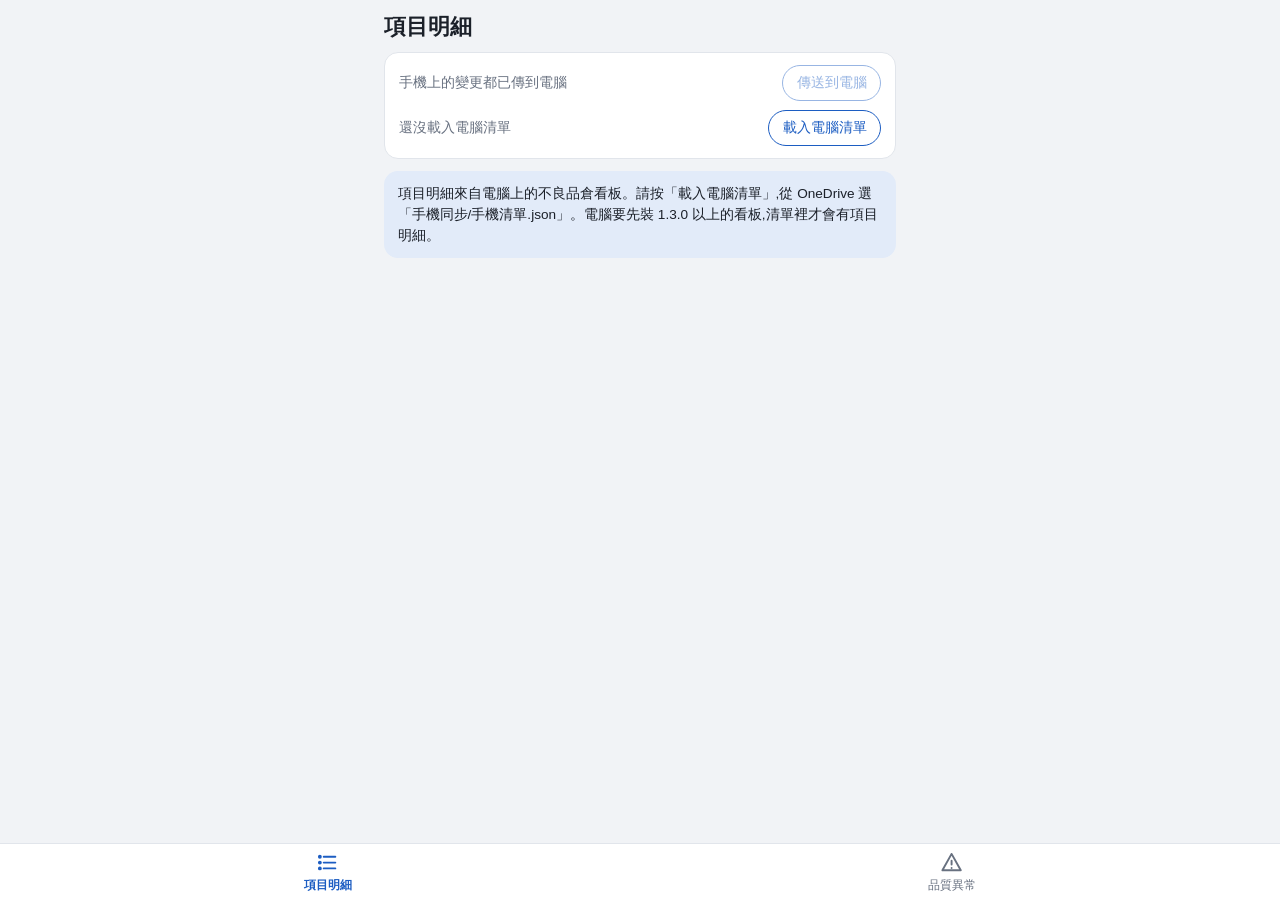
<file: index.html>
<!doctype html>
<html lang="zh-Hant">
<head>
<meta charset="utf-8">
<meta name="viewport" content="width=device-width,initial-scale=1,viewport-fit=cover">
<title>不良品倉追蹤</title>
<meta name="theme-color" content="#1c5dc2">
<meta name="apple-mobile-web-app-capable" content="yes">
<meta name="mobile-web-app-capable" content="yes">
<meta name="apple-mobile-web-app-title" content="不良品倉">
<meta name="apple-mobile-web-app-status-bar-style" content="default">
<link rel="manifest" href="manifest.webmanifest">
<link rel="apple-touch-icon" href="icon-180.png">
<style>
:root{color-scheme:light;padding-top:env(safe-area-inset-top,0px);padding-bottom:env(safe-area-inset-bottom,0px)}
body{margin:0}img{max-width:100%}[hidden]{display:none!important}
</style>
</head>
<body>
<style>
/* 版面:單欄手機 App;下方分頁列切換「項目明細(主畫面)/品質異常」,上方固定工具列 */
:root {
  --bg: #f1f3f6;
  --surface: #ffffff;
  --line: #e1e5eb;
  --fg: #1b2029;
  --muted: #687180;
  --accent: #1c5dc2;
  --accent-soft: #e2ebf9;
  --bad: #b93a27;
  --bad-soft: #fbe5e0;
  --warn: #8f5d00;
  --warn-soft: #faefd2;
  --done-soft: #eceef2;
  --font: -apple-system, BlinkMacSystemFont, "PingFang TC", "Noto Sans TC", "Microsoft JhengHei", sans-serif;
  --radius: 14px;
}
@media (prefers-color-scheme: dark) {
  :root:not([data-theme="light"]) {
    --bg: #0e1115; --surface: #181c22; --line: #2a3039; --fg: #e7eaee; --muted: #9aa3af;
    --accent: #78a9f4; --accent-soft: #1d2b42; --bad: #f08c76; --bad-soft: #3a211c;
    --warn: #e2b55c; --warn-soft: #352a13; --done-soft: #232831; color-scheme: dark;
  }
}
:root[data-theme="dark"] {
  --bg: #0e1115; --surface: #181c22; --line: #2a3039; --fg: #e7eaee; --muted: #9aa3af;
  --accent: #78a9f4; --accent-soft: #1d2b42; --bad: #f08c76; --bad-soft: #3a211c;
  --warn: #e2b55c; --warn-soft: #352a13; --done-soft: #232831; color-scheme: dark;
}
* { box-sizing: border-box; }
body { background: var(--bg); color: var(--fg); font-family: var(--font); font-size: 15px; -webkit-text-size-adjust: 100%; }
button, input, select, textarea { font: inherit; color: inherit; }
.app { max-width: 34rem; margin: 0 auto; padding-left: max(16px, env(safe-area-inset-left, 0px)); padding-right: max(16px, env(safe-area-inset-right, 0px)); padding-block: 0 6rem; }

.tabbar {
  position: fixed; left: 0; right: 0; bottom: 0; z-index: 6;
  display: grid; grid-template-columns: 1fr 1fr; background: var(--surface); border-top: 1px solid var(--line);
  padding-left: max(16px, env(safe-area-inset-left, 0px)); padding-right: max(16px, env(safe-area-inset-right, 0px));
  padding-bottom: env(safe-area-inset-bottom, 0px);
}
.tabbar button { background: none; border: none; color: var(--muted); display: flex; flex-direction: column; align-items: center; gap: 0.15rem; padding: 0.45rem 0 0.4rem; font-size: 0.75rem; cursor: pointer; min-height: 3.25rem; }
.tabbar button svg { width: 1.45rem; height: 1.45rem; }
.tabbar button[aria-current="page"] { color: var(--accent); font-weight: 600; }

.totals { display: grid; grid-template-columns: repeat(auto-fit, minmax(min(100%, 9rem), 1fr)); gap: 0.6rem; }
.total { background: var(--surface); border: 1px solid var(--line); border-radius: var(--radius); padding: 0.7rem 0.85rem; display: flex; flex-direction: column; gap: 0.2rem; min-width: 0; }
.total-label { font-size: 0.8rem; color: var(--muted); }
.total-value { font-size: 1.15rem; font-weight: 600; font-variant-numeric: tabular-nums; overflow-wrap: anywhere; }
.num { font-variant-numeric: tabular-nums; }
.card-line.muted { color: var(--muted); opacity: 1; }
.card.gone { background: transparent; }
.card.gone .card-title, .card.gone .card-line { color: var(--muted); }

.bar {
  position: sticky; top: env(safe-area-inset-top, 0px); z-index: 5; background: var(--bg);
  display: grid; grid-template-columns: 4.5rem 1fr 4.5rem; align-items: center; min-height: 3.25rem;
}
.bar h1 { grid-column: 2; margin: 0; font-size: 1.05rem; font-weight: 600; text-align: center; overflow: hidden; text-overflow: ellipsis; white-space: nowrap; }
.bar.home { grid-template-columns: 1fr auto; }
.bar.home h1 { grid-column: 1; text-align: left; font-size: 1.35rem; }
.bar .l { justify-self: start; } .bar .r { justify-self: end; }
.icon-btn, .text-btn { background: none; border: none; padding: 0.5rem 0.25rem; color: var(--accent); cursor: pointer; display: inline-flex; align-items: center; gap: 0.2rem; min-height: 2.75rem; }
.text-btn.strong { font-weight: 600; }
.icon-btn svg { width: 1.5rem; height: 1.5rem; }
.icon-btn:disabled, .text-btn:disabled { opacity: 0.4; }
:focus-visible { outline: 2px solid var(--accent); outline-offset: 2px; border-radius: 6px; }

.stack { display: flex; flex-direction: column; gap: 0.75rem; }
.search { width: 100%; background: var(--surface); border: 1px solid var(--line); border-radius: 12px; padding: 0.65rem 0.8rem 0.65rem 2.2rem; font-size: 16px;
  background-image: url("data:image/svg+xml,%3Csvg xmlns='http://www.w3.org/2000/svg' viewBox='0 0 24 24' fill='none' stroke='%23888' stroke-width='2'%3E%3Ccircle cx='11' cy='11' r='7'/%3E%3Cpath d='m20 20-3.5-3.5'/%3E%3C/svg%3E");
  background-repeat: no-repeat; background-position: 0.7rem center; background-size: 1rem; }
.chips { display: flex; gap: 0.5rem; flex-wrap: wrap; }
.chip { border: 1px solid var(--line); background: var(--surface); border-radius: 10px; padding: 0.4rem 0.8rem; cursor: pointer; font-size: 0.9rem; min-height: 2.25rem; }
.chip[aria-pressed="true"] { background: var(--accent-soft); border-color: transparent; color: var(--accent); font-weight: 600; }

.sync { background: var(--surface); border: 1px solid var(--line); border-radius: var(--radius); padding: 0.75rem 0.85rem; display: flex; flex-direction: column; gap: 0.55rem; font-size: 0.85rem; }
.sync-row { display: flex; align-items: center; justify-content: space-between; gap: 0.6rem; flex-wrap: wrap; }
.sync-row span { color: var(--muted); min-width: 0; }
.sync-row strong { color: var(--fg); font-weight: 600; }
.pill-btn { border: 1px solid var(--accent); color: var(--accent); background: none; border-radius: 999px; padding: 0.35rem 0.85rem; cursor: pointer; font-size: 0.85rem; white-space: nowrap; min-height: 2.25rem; }
.pill-btn.fill { background: var(--accent); color: var(--surface); }
.pill-btn:disabled { opacity: 0.45; }
.banner { border-radius: var(--radius); padding: 0.75rem 0.85rem; font-size: 0.85rem; line-height: 1.55; background: var(--warn-soft); color: var(--fg); display: flex; flex-direction: column; gap: 0.5rem; }
.banner.info { background: var(--accent-soft); }

.card { width: 100%; text-align: left; background: var(--surface); border: 1px solid var(--line); border-radius: var(--radius); padding: 0.85rem 0.95rem; display: flex; flex-direction: column; gap: 0.3rem; cursor: pointer; }
.card.bad { border-color: color-mix(in srgb, var(--bad) 50%, var(--line)); }
.card-top { display: flex; align-items: center; justify-content: space-between; gap: 0.6rem; }
.card-title { font-size: 1.02rem; font-weight: 600; min-width: 0; overflow-wrap: anywhere; }
.card-line { font-size: 0.88rem; color: var(--fg); opacity: 0.8; overflow-wrap: anywhere; }
.badge { flex: none; font-size: 0.8rem; border-radius: 8px; padding: 0.15rem 0.55rem; white-space: nowrap; }
.badge.bad { background: var(--bad-soft); color: var(--bad); }
.badge.warn { background: var(--warn-soft); color: var(--warn); }
.badge.info { background: var(--accent-soft); color: var(--accent); }
.badge.done { background: var(--done-soft); color: var(--muted); }
.badge.pending { background: none; border: 1px dashed var(--muted); color: var(--muted); }
.badge.origin { background: none; border: 1px solid var(--line); color: var(--fg); max-width: 100%; white-space: normal; overflow-wrap: anywhere; }
.badge.origin.none { border-style: dashed; color: var(--muted); }
.card-meta { display: flex; flex-wrap: wrap; align-items: center; gap: 0.3rem 0.5rem; }
.chips.scroll { flex-wrap: nowrap; overflow-x: auto; margin: -0.15rem calc(-1 * max(16px, env(safe-area-inset-right, 0px))) 0 0; padding: 0.15rem max(16px, env(safe-area-inset-right, 0px)) 0.15rem 0; scrollbar-width: none; }
.chips.scroll::-webkit-scrollbar { display: none; }
.chip.small { font-size: 0.82rem; padding: 0.3rem 0.65rem; min-height: 2rem; white-space: nowrap; flex: none; }
.origin-other { margin-top: 0.5rem; }
.f-error { color: var(--bad); font-size: 0.82rem; margin: 0.35rem 0 0; }
.f-error:empty { display: none; }
.kv dd.muted { color: var(--muted); font-weight: 400; }
.empty { text-align: center; color: var(--muted); padding: 2rem 1rem; font-size: 0.9rem; line-height: 1.6; }

.sheet { background: var(--surface); border: 1px solid var(--line); border-radius: var(--radius); padding: 0.9rem 1rem; display: flex; flex-direction: column; gap: 0.75rem; }
.kv { display: grid; grid-template-columns: auto minmax(0, 1fr); gap: 0.55rem 1rem; font-size: 0.95rem; }
.kv dt { color: var(--muted); }
.kv dd { margin: 0; text-align: right; font-weight: 600; font-variant-numeric: tabular-nums; overflow-wrap: anywhere; }
.sec-head { display: flex; align-items: center; justify-content: space-between; border-top: 1px solid var(--line); padding-top: 0.75rem; }
.sec-head h2 { margin: 0; font-size: 1rem; font-weight: 600; }
.timeline { list-style: none; margin: 0; padding: 0; display: flex; flex-direction: column; gap: 0.9rem; }
.timeline li { border-left: 2px solid var(--accent-soft); padding-left: 0.75rem; display: flex; flex-direction: column; gap: 0.3rem; }
.log-meta { font-size: 0.85rem; color: var(--muted); display: flex; gap: 0.4rem; flex-wrap: wrap; align-items: center; }
.log-note { margin: 0; font-weight: 600; line-height: 1.5; white-space: pre-wrap; overflow-wrap: anywhere; }
.thumbs { display: flex; gap: 0.45rem; flex-wrap: wrap; }
.thumb { width: 3.6rem; height: 3.6rem; border-radius: 10px; background: var(--done-soft); border: none; padding: 0; overflow: hidden; cursor: zoom-in; }
.thumb img { width: 100%; height: 100%; object-fit: cover; display: block; }
.thumb.ph { display: grid; place-items: center; color: var(--muted); font-size: 0.7rem; cursor: default; }

.form { display: flex; flex-direction: column; gap: 1rem; }
.f-label { font-size: 0.9rem; color: var(--fg); margin: 0 0 0.4rem; display: block; }
.f-input { width: 100%; background: var(--surface); border: 1px solid var(--line); border-radius: 12px; padding: 0.7rem 0.8rem; font-size: 16px; min-height: 2.9rem; }
textarea.f-input { min-height: 6rem; resize: vertical; line-height: 1.5; }
.f-grid { display: grid; grid-template-columns: 1fr 1fr; gap: 0.75rem; }
.f-grid > * { min-width: 0; }
.photo-grid { display: grid; grid-template-columns: repeat(3, minmax(0, 1fr)); gap: 0.5rem; }
.photo-cell { position: relative; aspect-ratio: 1; max-width: 100%; border-radius: 12px; overflow: hidden; background: var(--done-soft); }
.photo-cell img { width: 100%; height: 100%; object-fit: cover; display: block; }
.photo-cell .rm { position: absolute; top: 0.3rem; right: 0.3rem; width: 1.8rem; height: 1.8rem; border-radius: 50%; border: none; background: rgba(0,0,0,0.55); color: #fff; cursor: pointer; font-size: 1rem; line-height: 1; }
.photo-add { aspect-ratio: 1; max-width: 100%; border-radius: 12px; border: 1.5px dashed var(--line); display: grid; place-items: center; color: var(--accent); cursor: pointer; position: relative; background: var(--surface); }
.photo-add svg { width: 1.7rem; height: 1.7rem; }
.photo-add input { position: absolute; inset: 0; opacity: 0; cursor: pointer; }
.hint { font-size: 0.8rem; color: var(--muted); margin: 0; line-height: 1.5; }
.danger-btn { background: none; border: 1px solid var(--line); color: var(--bad); border-radius: 12px; padding: 0.7rem; cursor: pointer; }

.toast { position: fixed; left: max(16px, env(safe-area-inset-left, 0px)); right: max(16px, env(safe-area-inset-right, 0px)); bottom: calc(4.5rem + env(safe-area-inset-bottom, 0px)); z-index: 20;
  max-width: 32rem; margin: 0 auto; background: var(--fg); color: var(--bg); border-radius: 12px; padding: 0.75rem 0.9rem; font-size: 0.88rem; line-height: 1.5; box-shadow: 0 6px 24px rgba(0,0,0,0.18); }
.lightbox { position: fixed; inset: 0; z-index: 30; background: rgba(0,0,0,0.88); display: grid; place-items: center; padding: calc(16px + env(safe-area-inset-top, 0px)) 16px calc(16px + env(safe-area-inset-bottom, 0px)); }
.lightbox img { max-width: 100%; max-height: 100%; border-radius: 8px; }
.confirm { position: fixed; inset: 0; z-index: 25; background: rgba(0,0,0,0.4); display: flex; align-items: flex-end; justify-content: center; padding: 16px 16px calc(16px + env(safe-area-inset-bottom, 0px)); }
.confirm .sheet { width: 100%; max-width: 32rem; }
.confirm .row { display: flex; gap: 0.6rem; justify-content: flex-end; }
@media (prefers-reduced-motion: no-preference) { .card, .chip, .pill-btn { transition: border-color 120ms, background-color 120ms; } }
</style>

<div class="app" id="app"></div>
<nav class="tabbar" id="tabbar" aria-label="分頁">
  <button type="button" data-tab="items" aria-current="page">
    <svg viewBox="0 0 24 24" fill="none" stroke="currentColor" stroke-width="2" stroke-linecap="round" aria-hidden="true"><path d="M8 6h12M8 12h12M8 18h12"/><circle cx="4" cy="6" r="1"/><circle cx="4" cy="12" r="1"/><circle cx="4" cy="18" r="1"/></svg>
    <span>項目明細</span>
  </button>
  <button type="button" data-tab="quality" aria-current="false">
    <svg viewBox="0 0 24 24" fill="none" stroke="currentColor" stroke-width="2" stroke-linecap="round" stroke-linejoin="round" aria-hidden="true"><path d="M12 3 2.5 20h19z"/><path d="M12 10v4M12 17.5v.01"/></svg>
    <span>品質異常</span>
  </button>
</nav>
<input type="file" id="snap-input" accept=".json,application/json" hidden>

<script>
/*
 * quality-core.js — 品質異常紀錄的純邏輯(無 DOM)
 *
 * 桌面版(js/quality-app.js)和手機版(mobile/quality-mobile.src.html,建置時內嵌)共用這一份。
 * Node 可直接 require(tests/quality.test.js)。
 *
 * 資料模型
 *   issue(一筆異常):{ id, supplier, item, part_no, defect, defect_qty, total_qty, scar, due,
 *                      status, containment, created_at, updated_at, field_times{欄位: ISO}, deleted }
 *   log(現場紀錄):  { id, issue_id, date, type, note, photos[檔名], status_to, source,
 *                      created_at, updated_at, deleted }
 *
 * 同步方式(公司 OneDrive,不需要伺服器):
 *   手機 → 電腦:手機產生「傳送包」(makePackage)存到 OneDrive 品質異常/收件匣/,桌面版 applyPackage 合併。
 *   電腦 → 手機:桌面版寫 品質異常/手機清單.json(makeSnapshot),手機載入後 rebasePending 去掉已確認的變更。
 *
 * 合併規則:異常是「逐欄位」比較 field_times,較新的勝出(手機改狀態、電腦改對策不會互相蓋掉);
 *           紀錄以 updated_at 較新者為準;刪除是軟刪除(deleted: true),合併時不會被舊資料加回。
 */
(function (root, factory) {
  if (typeof module === 'object' && module.exports) module.exports = factory();
  else root.DWTQualityCore = factory();
})(typeof self !== 'undefined' ? self : this, function () {
  'use strict';

  // v2(2026-10-22):issue 加 origin(異常來源)、origin_other(選「其他」時自填,最多 40 字)。
  //   v1 資料讀進來時補空值(顯示「未指定」);舊資料沒有這兩欄的 field_times,合併時不會蓋掉新資料(見 fieldTime)。
  //   注意:log 的 source(phone/desktop)是另一回事,不要混用。
  var SCHEMA_VERSION = 2;
  var STATUSES = ['調查中', '待回覆', '結案'];
  var SCAR_STATES = ['未開', '已開', '已回覆', '已結案'];
  var LOG_TYPES = ['現場觀察', '量測', '會議'];
  var ORIGINS = ['IQC', 'IPQC', '產線', '客戶', '出貨檢驗', '其他'];
  var ORIGIN_OTHER = '其他';
  var ORIGIN_OTHER_MAX = 40;
  var ORIGIN_NONE = '__none__';   // 篩選用:未指定
  var ISSUE_FIELDS = ['supplier', 'item', 'part_no', 'defect', 'defect_qty', 'total_qty', 'scar', 'due', 'status', 'containment', 'origin', 'origin_other', 'deleted'];
  var LOG_FIELDS = ['issue_id', 'date', 'type', 'note', 'photos', 'status_to', 'source', 'created_at', 'deleted'];
  var ID_RE = /^[A-Za-z0-9_-]{4,64}$/;
  var PHOTO_RE = /^[A-Za-z0-9_-]{1,80}\.jpg$/;

  // ---------- 小工具 ----------
  function nowIso() { return new Date().toISOString(); }
  function pad(n) { return (n < 10 ? '0' : '') + n; }
  /** 本地日期 YYYY-MM-DD */
  function localDate(d) { d = d || new Date(); return d.getFullYear() + '-' + pad(d.getMonth() + 1) + '-' + pad(d.getDate()); }
  function shortDate(s) { var m = /^\d{4}-(\d{2})-(\d{2})$/.exec(s || ''); return m ? (+m[1]) + '/' + (+m[2]) : (s || ''); }
  function newId(prefix) {
    var rnd = '';
    for (var i = 0; i < 6; i++) rnd += Math.floor(Math.random() * 36).toString(36);
    return (prefix || 'X') + Date.now().toString(36) + rnd;
  }
  function str(v, max) { return v == null ? '' : String(v).slice(0, max || 2000); }
  function numOrEmpty(v) {
    if (v === '' || v == null) return '';
    var n = Number(v);
    return isFinite(n) && n >= 0 ? n : '';
  }
  function dateOrEmpty(v) { return /^\d{4}-\d{2}-\d{2}$/.test(v || '') ? v : ''; }
  function clone(o) { return JSON.parse(JSON.stringify(o)); }

  function emptyState() {
    return { schema_version: SCHEMA_VERSION, updated_at: '', issues: {}, logs: {}, processed_packages: {} };
  }
  function normalizeState(s) {
    var out = emptyState();
    if (!s || typeof s !== 'object') return out;
    out.updated_at = str(s.updated_at, 40);
    Object.keys(s.issues || {}).forEach(function (id) { var it = cleanIssue(s.issues[id]); if (it) out.issues[it.id] = it; });
    Object.keys(s.logs || {}).forEach(function (id) { var lg = cleanLog(s.logs[id]); if (lg) out.logs[lg.id] = lg; });
    Object.keys(s.processed_packages || {}).forEach(function (id) { out.processed_packages[id] = s.processed_packages[id]; });
    return out;
  }

  // ---------- 清理外來資料(手機傳送包、檔案)----------
  function cleanIssue(x) {
    if (!x || !ID_RE.test(x.id || '')) return null;
    var ft = {};
    Object.keys(x.field_times || {}).forEach(function (k) { if (ISSUE_FIELDS.indexOf(k) >= 0) ft[k] = str(x.field_times[k], 40); });
    var origin = ORIGINS.indexOf(x.origin) >= 0 ? x.origin : '';
    return {
      id: x.id,
      supplier: str(x.supplier, 100),
      item: str(x.item, 100),
      part_no: str(x.part_no, 60),
      defect: str(x.defect, 300),
      defect_qty: numOrEmpty(x.defect_qty),
      total_qty: numOrEmpty(x.total_qty),
      scar: SCAR_STATES.indexOf(x.scar) >= 0 ? x.scar : '未開',
      due: dateOrEmpty(x.due),
      status: STATUSES.indexOf(x.status) >= 0 ? x.status : '調查中',
      containment: str(x.containment, 300),
      origin: origin,
      // 只有來源是「其他」時才保留自填文字
      origin_other: origin === ORIGIN_OTHER ? str(x.origin_other, ORIGIN_OTHER_MAX).trim() : '',
      created_at: str(x.created_at, 40),
      updated_at: str(x.updated_at, 40),
      field_times: ft,
      deleted: !!x.deleted
    };
  }
  function cleanLog(x) {
    if (!x || !ID_RE.test(x.id || '') || !ID_RE.test(x.issue_id || '')) return null;
    return {
      id: x.id,
      issue_id: x.issue_id,
      date: dateOrEmpty(x.date),
      type: LOG_TYPES.indexOf(x.type) >= 0 ? x.type : '現場觀察',
      note: str(x.note, 4000),
      photos: (Array.isArray(x.photos) ? x.photos : []).filter(function (p) { return PHOTO_RE.test(p); }).slice(0, 20),
      status_to: STATUSES.indexOf(x.status_to) >= 0 ? x.status_to : '',
      source: x.source === 'phone' ? 'phone' : 'desktop',
      created_at: str(x.created_at, 40),
      updated_at: str(x.updated_at, 40),
      deleted: !!x.deleted
    };
  }

  // ---------- 建立 / 修改 ----------
  function newIssue(fields, at) {
    at = at || nowIso();
    var it = cleanIssue(Object.assign({ id: newId('Q'), created_at: at, updated_at: at }, fields || {}));
    ISSUE_FIELDS.forEach(function (f) { it.field_times[f] = at; });
    return it;
  }
  /** 改一個欄位(會記錄該欄位的修改時間)。回傳新物件,不改原本的。 */
  function setIssueField(issue, field, value, at) {
    var ch = {}; ch[field] = value;
    return setIssueFields(issue, ch, at);
  }
  /**
   * 一次改多個欄位(同一個修改時間)。改來源時一定要和 origin_other 一起改,
   * 例如 { origin: 'IQC', origin_other: '' } 或 { origin: '其他', origin_other: '供應商自檢' }。
   */
  function setIssueFields(issue, changes, at) {
    at = at || nowIso();
    var raw = clone(issue);
    Object.keys(changes).forEach(function (f) {
      if (ISSUE_FIELDS.indexOf(f) < 0) throw new Error('未知欄位:' + f);
      raw[f] = changes[f];
    });
    // 來源改成「其他」以外的選項 → 自填文字一併清空(也記錄時間,合併時才會一起生效)
    if ('origin' in changes && changes.origin !== ORIGIN_OTHER) raw.origin_other = '';
    var it = cleanIssue(raw);
    Object.keys(changes).forEach(function (f) { it.field_times[f] = at; });
    if ('origin' in changes) it.field_times.origin_other = at;
    it.updated_at = at;
    return it;
  }

  // ---------- 異常來源 ----------
  /** 顯示文字:未指定 / IQC … / 其他:自填內容 */
  function originLabel(issue) {
    if (!issue || !issue.origin) return '未指定';
    if (issue.origin === ORIGIN_OTHER) return issue.origin_other ? ORIGIN_OTHER + ':' + issue.origin_other : ORIGIN_OTHER;
    return issue.origin;
  }
  /**
   * 表單檢查。isNew = 新增異常(來源必填);編輯舊資料可以維持未指定。
   * @returns {string} 錯誤訊息,沒問題回 ''
   */
  function validateOrigin(origin, other, isNew) {
    if (!origin) return isNew ? '請選擇異常來源' : '';
    if (ORIGINS.indexOf(origin) < 0) return '異常來源不在選項內';
    if (origin === ORIGIN_OTHER) {
      var t = String(other || '').trim();
      if (!t) return '選「其他」時請填寫來源說明';
      if (t.length > ORIGIN_OTHER_MAX) return '來源說明最多 ' + ORIGIN_OTHER_MAX + ' 個字';
    }
    return '';
  }
  function newLog(fields, at) {
    at = at || nowIso();
    return cleanLog(Object.assign({ id: newId('L'), date: localDate(), created_at: at, updated_at: at }, fields || {}));
  }

  // ---------- 合併 ----------
  /**
   * 欄位的修改時間。有 field_times 的資料(v1 起都有)只看該欄位自己的時間,沒記錄就當作最舊;
   * 這樣 v1 資料(沒有 origin 的時間)或舊版手機傳來的包,不會用 updated_at 蓋掉別處填好的來源。
   * 完全沒有 field_times 的極舊資料才退回 updated_at。
   */
  function fieldTime(it, f) {
    var ft = it.field_times || {};
    if (Object.keys(ft).length) return ft[f] || '';
    return it.updated_at || '';
  }
  function mergeIssue(a, b) {
    if (!a) return clone(b);
    if (!b) return clone(a);
    var out = clone(a);
    ISSUE_FIELDS.forEach(function (f) {
      if (fieldTime(b, f) > fieldTime(a, f)) { out[f] = b[f]; out.field_times[f] = fieldTime(b, f); }
    });
    if ((b.updated_at || '') > (out.updated_at || '')) out.updated_at = b.updated_at;
    if (!out.created_at || (b.created_at && b.created_at < out.created_at)) out.created_at = b.created_at;
    return out;
  }
  function mergeStates(a, b) {
    var out = normalizeState(a);
    b = normalizeState(b);
    Object.keys(b.issues).forEach(function (id) { out.issues[id] = mergeIssue(out.issues[id], b.issues[id]); });
    Object.keys(b.logs).forEach(function (id) {
      var cur = out.logs[id];
      if (!cur || (b.logs[id].updated_at || '') > (cur.updated_at || '')) out.logs[id] = clone(b.logs[id]);
    });
    Object.keys(b.processed_packages).forEach(function (id) { if (!out.processed_packages[id]) out.processed_packages[id] = b.processed_packages[id]; });
    if ((b.updated_at || '') > (out.updated_at || '')) out.updated_at = b.updated_at;
    return out;
  }

  // ---------- 推導 ----------
  function daysBetween(fromYmd, toYmd) {
    var a = Date.UTC(+fromYmd.slice(0, 4), +fromYmd.slice(5, 7) - 1, +fromYmd.slice(8, 10));
    var b = Date.UTC(+toYmd.slice(0, 4), +toYmd.slice(5, 7) - 1, +toYmd.slice(8, 10));
    return Math.round((b - a) / 86400000);
  }
  /** 逾期天數;沒逾期回 0。期限當天不算逾期。 */
  function overdueDays(issue, today) {
    if (!issue.due || issue.status === '結案') return 0;
    var d = daysBetween(issue.due, today || localDate());
    return d > 0 ? d : 0;
  }
  /** 清單上的狀態標籤 { label, tone: bad|warn|info|done } */
  function badge(issue, today) {
    var od = overdueDays(issue, today);
    if (od) return { label: '逾期', tone: 'bad', days: od };
    if (issue.status === '待回覆') return { label: '待回覆', tone: 'warn' };
    if (issue.status === '結案') return { label: '結案', tone: 'done' };
    return { label: '調查中', tone: 'info' };
  }
  function qtyText(issue) {
    if (issue.defect_qty === '' && issue.total_qty === '') return '';
    return (issue.defect_qty === '' ? '?' : issue.defect_qty) + '/' + (issue.total_qty === '' ? '?' : issue.total_qty);
  }
  function title(issue) { return [issue.supplier, issue.item].filter(Boolean).join(' ') || '(未命名異常)'; }

  function liveIssues(state) {
    return Object.keys(state.issues).map(function (k) { return state.issues[k]; }).filter(function (it) { return !it.deleted; });
  }
  function counts(state, today) {
    var list = liveIssues(state);
    return {
      open: list.filter(function (it) { return it.status !== '結案'; }).length,
      overdue: list.filter(function (it) { return overdueDays(it, today) > 0; }).length,
      all: list.length
    };
  }
  /**
   * filter: open | overdue | all;q 搜尋供應商、品名、料號、不良描述。
   * 排序:逾期(天數多的在前)→ 未結案依期限近到遠 → 結案依更新時間新到舊。
   */
  /** 來源篩選:'' = 全部;ORIGIN_NONE = 未指定;其餘 = ORIGINS 之一 */
  function matchOrigin(it, origin) {
    if (!origin) return true;
    if (origin === ORIGIN_NONE) return !it.origin;
    return it.origin === origin;
  }
  function filterIssues(state, filter, q, today, origin) {
    today = today || localDate();
    q = (q || '').trim().toLowerCase();
    var list = liveIssues(state).filter(function (it) {
      if (filter === 'open' && it.status === '結案') return false;
      if (filter === 'overdue' && !overdueDays(it, today)) return false;
      if (!matchOrigin(it, origin)) return false;
      if (!q) return true;
      return [it.supplier, it.item, it.part_no, it.defect, originLabel(it)].join(' ').toLowerCase().indexOf(q) >= 0;
    });
    function rank(it) { return it.status === '結案' ? 2 : (overdueDays(it, today) ? 0 : 1); }
    list.sort(function (a, b) {
      var ra = rank(a), rb = rank(b);
      if (ra !== rb) return ra - rb;
      if (ra === 0) return overdueDays(b, today) - overdueDays(a, today);
      if (ra === 1) return (a.due || '9999') < (b.due || '9999') ? -1 : (a.due || '9999') > (b.due || '9999') ? 1 : 0;
      return (b.updated_at || '') < (a.updated_at || '') ? -1 : 1;
    });
    return list;
  }
  /** 各來源的筆數(套用狀態篩選後),給篩選 chips 顯示:{ '': 全部, IQC: n, …, __none__: n } */
  function originCounts(state, filter, today) {
    var list = filterIssues(state, filter, '', today);
    var out = { '': list.length };
    ORIGINS.forEach(function (o) { out[o] = 0; });
    out[ORIGIN_NONE] = 0;
    list.forEach(function (it) { out[it.origin || ORIGIN_NONE]++; });
    return out;
  }

  /** 某筆異常的現場紀錄,新到舊 */
  function issueLogs(state, issueId) {
    return Object.keys(state.logs).map(function (k) { return state.logs[k]; })
      .filter(function (l) { return l.issue_id === issueId && !l.deleted; })
      .sort(function (a, b) {
        if (a.date !== b.date) return a.date < b.date ? 1 : -1;
        return (a.created_at || '') < (b.created_at || '') ? 1 : -1;
      });
  }

  // ---------- 不良品倉項目明細(手機版主畫面)----------
  // 註記 = 看板的 state.annotations[項目id] = { status, owner, eta, updated_at },整筆以 updated_at 較新者為準(與看板 Core.mergeStates 相同)
  var ITEM_ID_RE = /^[A-Za-z0-9._-]{1,80}$/;
  function cleanAnnotation(x) {
    if (!x || typeof x !== 'object') return null;
    return { status: str(x.status, 200), owner: str(x.owner, 100), eta: dateOrEmpty(x.eta), supplier: str(x.supplier, 100), updated_at: str(x.updated_at, 40) };
  }
  /** 料號照片紀錄;照片檔名固定是 id + '.jpg' */
  function cleanItemPhoto(x) {
    if (!x || !ID_RE.test(x.id || '') || !ITEM_ID_RE.test(x.item_id || '') || x.name !== x.id + '.jpg') return null;
    return {
      id: x.id, item_id: x.item_id, name: x.name, taken_at: str(x.taken_at, 40), updated_at: str(x.updated_at, 40),
      deleted: !!x.deleted, source: x.source === 'phone' ? 'phone' : 'desktop'
    };
  }
  function newItemPhoto(itemId, source, at) {
    at = at || nowIso();
    var id = newId('I');
    return { id: id, item_id: itemId, name: id + '.jpg', taken_at: at, updated_at: at, deleted: false, source: source || 'desktop' };
  }
  function cleanAnnotations(map) {
    var out = {};
    Object.keys(map || {}).forEach(function (id) {
      if (!ITEM_ID_RE.test(id)) return;
      var a = cleanAnnotation(map[id]);
      if (a && a.updated_at) out[id] = a;
    });
    return out;
  }
  function num(v) { var n = Number(v); return isFinite(n) ? n : 0; }
  /** 看板 Core.itemRows 的結果 → 手機清單用的精簡版 */
  function trackerForSnapshot(rows, annotations, weeks) {
    return {
      latest_week: str(weeks && weeks.latest_week, 10),
      latest_date: dateOrEmpty(weeks && weeks.latest_date),
      items: (rows || []).map(function (r) {
        // 看板 itemRows 已算好「實際顯示的註記」(含料號換倉沿用),有就用它;舊版看板才退回 annotations
        var a = 'status' in r ? { status: r.status, owner: r.owner, eta: r.eta, supplier: r.supplier === r.wms_supplier && r.supplier_source !== 'manual' ? '' : r.supplier, updated_at: r.ann_updated_at }
          : ((annotations || {})[r.id] || {});
        return {
          id: r.id, part_no: r.part_no, name: r.name || '', warehouse: r.warehouse,
          qty: r.qty, usd_amount: r.usd_amount, last_seen_week: r.updated_week || '', in_latest_week: !!r.in_latest_week,
          status: a.status || '', owner: a.owner || '', eta: a.eta || '', ann_updated_at: a.updated_at || '',
          // supplier = 實際顯示的(手動填的優先,否則用 WMS 條碼庫存明細的);wms_supplier 讓手機知道清空手動值後要顯示什麼
          supplier: a.supplier || r.wms_supplier || '', wms_supplier: r.wms_supplier || '',
          photos: r.photos || []
        };
      })
    };
  }
  function cleanTracker(t) {
    if (!t || !Array.isArray(t.items)) return null;
    return {
      latest_week: str(t.latest_week, 10), latest_date: dateOrEmpty(t.latest_date),
      items: t.items.filter(function (r) { return r && ITEM_ID_RE.test(r.id || ''); }).map(function (r) {
        return {
          id: r.id, part_no: str(r.part_no, 60), name: str(r.name, 200), warehouse: str(r.warehouse, 20),
          qty: num(r.qty), usd_amount: num(r.usd_amount), last_seen_week: str(r.last_seen_week, 10), in_latest_week: !!r.in_latest_week,
          status: str(r.status, 200), owner: str(r.owner, 100), eta: dateOrEmpty(r.eta), supplier: str(r.supplier, 100), wms_supplier: str(r.wms_supplier, 100),
          ann_updated_at: str(r.ann_updated_at, 40),
          photos: (Array.isArray(r.photos) ? r.photos : []).filter(function (p) { return PHOTO_RE.test(p); })
        };
      })
    };
  }
  /** 手機顯示用:電腦清單的項目 + 手機上還沒傳送的註記與照片 */
  function trackerItems(tracker, pendingAnnotations, pendingItemPhotos) {
    if (!tracker) return [];
    var addBy = {}, removed = {};
    Object.keys(pendingItemPhotos || {}).forEach(function (k) {
      var p = pendingItemPhotos[k];
      if (p.deleted) removed[p.name] = true;
      else (addBy[p.item_id] = addBy[p.item_id] || []).push(p.name);
    });
    return tracker.items.map(function (r) {
      var out = r;
      var p = (pendingAnnotations || {})[r.id];
      if (p && (p.updated_at || '') > (r.ann_updated_at || '')) {
        out = Object.assign({}, out, { status: p.status, owner: p.owner, eta: p.eta, supplier: p.supplier || r.wms_supplier || '', ann_updated_at: p.updated_at });
      }
      if (addBy[r.id] || r.photos.some(function (n) { return removed[n]; })) {
        var names = (addBy[r.id] || []).slice().reverse().concat(r.photos).filter(function (n, i, arr) { return !removed[n] && arr.indexOf(n) === i; });
        out = Object.assign({}, out, { photos: names });
      }
      return out;
    }).sort(function (a, b) {
      var x = a.warehouse + a.part_no, y = b.warehouse + b.part_no;
      return x < y ? -1 : x > y ? 1 : 0;
    });
  }

  // ---------- 手機 → 電腦:傳送包 ----------
  /**
   * @param {object} p { issues[], logs[], photos{檔名: base64 JPEG}, thumbs{檔名: base64 JPEG}, annotations{項目id: 註記}, device }
   */
  function makePackage(p) {
    return {
      type: 'dwt-quality-package', version: 1, id: newId('P'),
      created_at: nowIso(), device: str(p.device, 60) || '手機',
      issues: p.issues || [], logs: p.logs || [], photos: p.photos || {}, thumbs: p.thumbs || {},
      annotations: p.annotations || {}, item_photos: p.item_photos || []
    };
  }
  /**
   * 把傳送包合併進 state(會改 state)。
   * @returns {{ ok, duplicate?, message?, issues, logs, photos: {檔名: base64}, thumbs: {檔名: base64} }}
   */
  function applyPackage(state, pkg) {
    if (!pkg || pkg.type !== 'dwt-quality-package' || pkg.version !== 1 || !ID_RE.test(pkg.id || '')) {
      return { ok: false, message: '不是品質異常傳送包' };
    }
    // 註記一律交回看板合併(以 updated_at 判斷,重複處理也不會出錯)
    var annotations = cleanAnnotations(pkg.annotations);
    // 料號照片同理交回看板(以 updated_at 判斷);照片檔另外回傳 item_files / item_thumbs
    var itemPhotos = (Array.isArray(pkg.item_photos) ? pkg.item_photos : []).map(cleanItemPhoto).filter(Boolean);
    var itemNames = {};
    itemPhotos.forEach(function (p) { if (!p.deleted) itemNames[p.name] = true; });
    function pickNames(map, names) {
      var out = {};
      Object.keys(map || {}).forEach(function (name) {
        if (PHOTO_RE.test(name) && names[name] && typeof map[name] === 'string') out[name] = map[name];
      });
      return out;
    }
    var itemFiles = pickNames(pkg.photos, itemNames), itemThumbs = pickNames(pkg.thumbs, itemNames);
    if (state.processed_packages[pkg.id]) {
      return { ok: true, duplicate: true, issues: 0, logs: 0, photos: {}, thumbs: {}, annotations: annotations, item_photos: itemPhotos, item_files: itemFiles, item_thumbs: itemThumbs };
    }
    var incoming = emptyState();
    (pkg.issues || []).forEach(function (x) { var it = cleanIssue(x); if (it) incoming.issues[it.id] = it; });
    (pkg.logs || []).forEach(function (x) { var lg = cleanLog(x); if (lg) { lg.source = 'phone'; incoming.logs[lg.id] = lg; } });
    var referenced = {};
    Object.keys(incoming.logs).forEach(function (id) { incoming.logs[id].photos.forEach(function (p) { referenced[p] = true; }); });
    function pick(map) {
      var out = {};
      Object.keys(map || {}).forEach(function (name) {
        if (PHOTO_RE.test(name) && referenced[name] && typeof map[name] === 'string') out[name] = map[name];
      });
      return out;
    }
    var merged = mergeStates(state, incoming);
    state.issues = merged.issues; state.logs = merged.logs;
    state.processed_packages[pkg.id] = {
      at: nowIso(), device: str(pkg.device, 60), created_at: str(pkg.created_at, 40),
      issues: Object.keys(incoming.issues).length, logs: Object.keys(incoming.logs).length,
      annotations: Object.keys(annotations).length, item_photos: itemPhotos.length
    };
    state.updated_at = nowIso();
    return {
      ok: true, issues: Object.keys(incoming.issues).length, logs: Object.keys(incoming.logs).length,
      photos: pick(pkg.photos), thumbs: pick(pkg.thumbs), annotations: annotations,
      item_photos: itemPhotos, item_files: itemFiles, item_thumbs: itemThumbs
    };
  }

  // ---------- 電腦 → 手機:清單快照 ----------
  /** tracker = trackerForSnapshot(...)(不良品倉項目明細);沒有就省略 */
  function makeSnapshot(state, thumbs, tracker) {
    var s = normalizeState(state);
    var out = {
      type: 'dwt-quality-snapshot', version: 1, generated_at: nowIso(),
      issues: s.issues, logs: s.logs, thumbs: thumbs || {}
    };
    if (tracker) out.tracker = tracker;
    return out;
  }
  function readSnapshot(obj) {
    if (!obj || obj.type !== 'dwt-quality-snapshot' || obj.version !== 1) return null;
    var s = normalizeState({ issues: obj.issues, logs: obj.logs });
    var thumbs = {};
    Object.keys(obj.thumbs || {}).forEach(function (n) { if (PHOTO_RE.test(n) && typeof obj.thumbs[n] === 'string') thumbs[n] = obj.thumbs[n]; });
    return { state: s, thumbs: thumbs, tracker: cleanTracker(obj.tracker), generated_at: str(obj.generated_at, 40) };
  }
  /**
   * 手機載入新的電腦清單後:電腦已經收到的變更就從「待傳送」拿掉。
   * pending = { issues{id: issue}, logs{id: log}, annotations{項目id: 註記} };回傳仍未被電腦確認的部分。
   * tracker = 新清單裡的項目明細(沒有就保留所有待傳送的註記)。
   */
  function rebasePending(base, pending, tracker) {
    var out = { issues: {}, logs: {}, annotations: {}, item_photos: {} };
    var anns = {}, photoNames = {};
    ((tracker && tracker.items) || []).forEach(function (r) {
      anns[r.id] = r.ann_updated_at || '';
      (r.photos || []).forEach(function (n) { photoNames[n] = true; });
    });
    Object.keys(pending.item_photos || {}).forEach(function (id) {
      var p = pending.item_photos[id];
      var confirmed = tracker && (p.deleted ? !photoNames[p.name] : !!photoNames[p.name]);
      if (!confirmed) out.item_photos[id] = p;
    });
    Object.keys(pending.annotations || {}).forEach(function (id) {
      var p = pending.annotations[id];
      if (!(anns[id] != null && anns[id] >= (p.updated_at || ''))) out.annotations[id] = p;
    });
    Object.keys(pending.issues || {}).forEach(function (id) {
      var p = pending.issues[id], b = base.issues[id];
      var confirmed = !!b && Object.keys(p.field_times || {}).every(function (f) { return fieldTime(b, f) >= p.field_times[f]; });
      if (!confirmed) out.issues[id] = p;
    });
    Object.keys(pending.logs || {}).forEach(function (id) {
      var p = pending.logs[id], b = base.logs[id];
      if (!(b && (b.updated_at || '') >= (p.updated_at || ''))) out.logs[id] = p;
    });
    return out;
  }

  return {
    SCHEMA_VERSION: SCHEMA_VERSION, STATUSES: STATUSES, SCAR_STATES: SCAR_STATES, LOG_TYPES: LOG_TYPES,
    ORIGINS: ORIGINS, ORIGIN_OTHER: ORIGIN_OTHER, ORIGIN_OTHER_MAX: ORIGIN_OTHER_MAX, ORIGIN_NONE: ORIGIN_NONE,
    ISSUE_FIELDS: ISSUE_FIELDS, PHOTO_RE: PHOTO_RE,
    setIssueFields: setIssueFields, originLabel: originLabel, validateOrigin: validateOrigin,
    originCounts: originCounts, matchOrigin: matchOrigin,
    nowIso: nowIso, localDate: localDate, shortDate: shortDate, newId: newId,
    emptyState: emptyState, normalizeState: normalizeState, cleanIssue: cleanIssue, cleanLog: cleanLog,
    newIssue: newIssue, setIssueField: setIssueField, newLog: newLog,
    mergeIssue: mergeIssue, mergeStates: mergeStates,
    overdueDays: overdueDays, badge: badge, qtyText: qtyText, title: title,
    liveIssues: liveIssues, counts: counts, filterIssues: filterIssues, issueLogs: issueLogs,
    cleanAnnotations: cleanAnnotations, cleanItemPhoto: cleanItemPhoto, newItemPhoto: newItemPhoto, trackerForSnapshot: trackerForSnapshot, cleanTracker: cleanTracker, trackerItems: trackerItems,
    makePackage: makePackage, applyPackage: applyPackage,
    makeSnapshot: makeSnapshot, readSnapshot: readSnapshot, rebasePending: rebasePending
  };
});

</script>
<script>
/*
 * quality-photo.js — 照片處理(瀏覽器端,桌面版與手機版共用)
 * 壓縮成 JPEG(原圖最長邊 1600px、縮圖 320px),以及 Base64 / Uint8Array 轉換。
 */
(function (root) {
  'use strict';

  var FULL_SIDE = 1600, FULL_QUALITY = 0.8;
  var THUMB_SIDE = 320, THUMB_QUALITY = 0.7;

  function loadImage(blob) {
    return new Promise(function (resolve, reject) {
      var url = URL.createObjectURL(blob);
      var img = new Image();
      img.onload = function () { URL.revokeObjectURL(url); resolve(img); };
      img.onerror = function () { URL.revokeObjectURL(url); reject(new Error('無法讀取這張照片(格式可能不支援)')); };
      img.src = url;
    });
  }
  function drawJpeg(img, maxSide, quality) {
    var w = img.naturalWidth || img.width, h = img.naturalHeight || img.height;
    var scale = Math.min(1, maxSide / Math.max(w, h));
    var c = document.createElement('canvas');
    c.width = Math.max(1, Math.round(w * scale)); c.height = Math.max(1, Math.round(h * scale));
    var ctx = c.getContext('2d');
    ctx.fillStyle = '#fff'; ctx.fillRect(0, 0, c.width, c.height);
    ctx.drawImage(img, 0, 0, c.width, c.height);
    return new Promise(function (resolve, reject) {
      c.toBlob(function (b) { b ? resolve(b) : reject(new Error('照片轉檔失敗')); }, 'image/jpeg', quality);
    });
  }
  /** 一張照片 → { full: Blob, thumb: Blob }(JPEG) */
  async function prepare(file) {
    var img = await loadImage(file);
    return { full: await drawJpeg(img, FULL_SIDE, FULL_QUALITY), thumb: await drawJpeg(img, THUMB_SIDE, THUMB_QUALITY) };
  }

  function blobToBase64(blob) {
    return new Promise(function (resolve, reject) {
      var r = new FileReader();
      r.onload = function () { var s = String(r.result); resolve(s.slice(s.indexOf(',') + 1)); };
      r.onerror = function () { reject(r.error); };
      r.readAsDataURL(blob);
    });
  }
  function base64ToBytes(b64) {
    var bin = atob(b64), out = new Uint8Array(bin.length);
    for (var i = 0; i < bin.length; i++) out[i] = bin.charCodeAt(i);
    return out;
  }
  function bytesToBase64(bytes) {
    var s = '', chunk = 0x8000;
    for (var i = 0; i < bytes.length; i += chunk) s += String.fromCharCode.apply(null, bytes.subarray(i, i + chunk));
    return btoa(s);
  }
  function dataUrl(b64) { return 'data:image/jpeg;base64,' + b64; }

  root.DWTQualityPhoto = {
    prepare: prepare, blobToBase64: blobToBase64, base64ToBytes: base64ToBytes,
    bytesToBase64: bytesToBase64, dataUrl: dataUrl
  };
})(typeof self !== 'undefined' ? self : this);

</script>
<script>
(function () {
  'use strict';
  var Q = window.DWTQualityCore, P = window.DWTQualityPhoto;
  var appEl = document.getElementById('app');

  // ---------- 範例(第一次打開、還沒載入電腦清單時顯示;不能修改、不會傳送) ----------
  function sampleState() {
    var t = '2026-10-01T00:00:00.000Z', s = Q.emptyState();
    var a = Q.newIssue({ supplier: '範例供應商 A', item: '閥件', part_no: 'SAMPLE-001', defect: '把手鬆動', defect_qty: 49, total_qty: 400, scar: '已開', due: '2026-10-18', status: '調查中', containment: '100% 拉力 >10kg', origin: '產線' }, t);
    var b = Q.newIssue({ supplier: '範例供應商 B', item: '來料', defect: 'IQC 外觀不良', scar: '已開', due: '2026-10-28', status: '待回覆', origin: 'IQC' }, t);
    var c = Q.newIssue({ supplier: '範例供應商 C', defect: '尺寸超規', due: '2026-11-05', status: '調查中', origin: '其他', origin_other: '供應商自主回報' }, t);
    [a, b, c].forEach(function (x) { s.issues[x.id] = x; });
    var l1 = Q.newLog({ issue_id: a.id, date: '2026-10-21', type: '現場觀察', note: '線邊倉剩 34 pcs 隔離' }, t);
    var l2 = Q.newLog({ issue_id: a.id, date: '2026-08-29', type: '量測', note: '400 pcs 中 49 pcs <10kg' }, t);
    s.logs[l1.id] = l1; s.logs[l2.id] = l2;
    return s;
  }

  // ---------- 手機端儲存(IndexedDB;不能用時只存在記憶體,並提醒盡快傳送) ----------
  var store = (function () {
    var dbp = null, ok = true;
    function open() {
      if (dbp) return dbp;
      dbp = new Promise(function (resolve, reject) {
        try {
          var req = indexedDB.open('dwt-quality-mobile', 1);
          req.onupgradeneeded = function () { req.result.createObjectStore('kv'); };
          req.onsuccess = function () { resolve(req.result); };
          req.onerror = function () { reject(req.error); };
        } catch (e) { reject(e); }
      });
      return dbp;
    }
    function op(mode, fn) {
      return open().then(function (db) {
        return new Promise(function (resolve, reject) {
          var tx = db.transaction('kv', mode), r = fn(tx.objectStore('kv'));
          tx.oncomplete = function () { resolve(r && r.result); };
          tx.onerror = function () { reject(tx.error); };
        });
      });
    }
    return {
      get ok() { return ok; },
      get: function (k) { return op('readonly', function (s) { return s.get(k); }).catch(function () { ok = false; return undefined; }); },
      set: function (k, v) { return op('readwrite', function (s) { return s.put(v, k); }).catch(function () { ok = false; }); }
    };
  })();

  // ---------- 狀態 ----------
  var base = { state: Q.emptyState(), thumbs: {}, tracker: null, generated_at: '' };   // 最近一次載入的電腦清單
  var pending = { issues: {}, logs: {}, annotations: {}, item_photos: {} };   // 手機上改過、電腦還沒確認的
  var photos = {};                                                      // 待傳送照片:檔名 → { full: Blob, thumb: base64 }
  var meta = { started: false, lastSentAt: '', device: '' };
  // tab:items(項目明細,主畫面)| quality(品質異常)
  // qorigin:品質異常的來源篩選('' = 全部,Q.ORIGIN_NONE = 未指定)
  var ui = { tab: 'items', view: 'list', id: null, filter: 'open', q: '', qorigin: '', wh: 'all', iq: '', draft: null };
  var downloads = null;

  var sample = sampleState();
  function isSample() { return !meta.started && !base.generated_at && !Object.keys(pending.issues).length; }
  function shown() {
    if (isSample()) return sample;
    var s = Q.mergeStates(base.state, { issues: pending.issues, logs: pending.logs });
    return s;
  }
  function thumbFor(name) {
    if (photos[name]) return photos[name].thumb;
    return base.thumbs[name] || '';
  }
  function pendingCount() {
    return Object.keys(pending.issues).length + Object.keys(pending.logs).length + Object.keys(pending.annotations).length + Object.keys(pending.item_photos).length;
  }
  /** 還在等電腦確認的照片才留著原圖,其餘從手機刪掉省空間 */
  function prunePhotos() {
    var keep = {};
    Object.keys(pending.logs).forEach(function (id) { pending.logs[id].photos.forEach(function (n) { keep[n] = true; }); });
    Object.keys(pending.item_photos).forEach(function (id) { if (!pending.item_photos[id].deleted) keep[pending.item_photos[id].name] = true; });
    Object.keys(photos).forEach(function (n) { if (!keep[n]) delete photos[n]; });
  }
  function save() {
    return Promise.all([store.set('base', base), store.set('pending', pending), store.set('photos', photos), store.set('meta', meta)]);
  }
  function deviceName() {
    var ua = navigator.userAgent || '';
    return /iPhone/.test(ua) ? 'iPhone' : /iPad/.test(ua) ? 'iPad' : /Android/.test(ua) ? 'Android 手機' : '瀏覽器';
  }

  // ---------- 小工具 ----------
  function el(tag, attrs, kids) {
    var e = document.createElement(tag);
    Object.keys(attrs || {}).forEach(function (k) {
      var v = attrs[k];
      if (v == null || v === false) return;
      if (k === 'text') e.textContent = v;
      else if (k === 'class') e.className = v;
      else if (k.slice(0, 2) === 'on') e.addEventListener(k.slice(2), v);
      else e.setAttribute(k, v === true ? '' : v);
    });
    (kids || []).forEach(function (c) { if (c != null) e.appendChild(typeof c === 'string' ? document.createTextNode(c) : c); });
    return e;
  }
  function icon(path) {
    var s = document.createElementNS('http://www.w3.org/2000/svg', 'svg');
    s.setAttribute('viewBox', '0 0 24 24'); s.setAttribute('fill', 'none'); s.setAttribute('stroke', 'currentColor');
    s.setAttribute('stroke-width', '2'); s.setAttribute('stroke-linecap', 'round'); s.setAttribute('stroke-linejoin', 'round'); s.setAttribute('aria-hidden', 'true');
    s.innerHTML = path;
    return s;
  }
  var ICON = {
    plus: '<path d="M12 5v14M5 12h14"/>',
    back: '<path d="m15 18-6-6 6-6"/>',
    edit: '<path d="M4 20h4L19 9l-4-4L4 16z"/><path d="m13.5 6.5 4 4"/>',
    camera: '<path d="M4 8h3l2-3h6l2 3h3v11H4z"/><circle cx="12" cy="13" r="3.5"/>'
  };
  var toastTimer = null;
  function toast(msg) {
    var old = document.querySelector('.toast'); if (old) old.remove();
    var t = el('div', { class: 'toast', role: 'status', text: msg });
    document.body.appendChild(t);
    clearTimeout(toastTimer); toastTimer = setTimeout(function () { t.remove(); }, 4500);
  }
  function confirmSheet(text, okLabel) {
    return new Promise(function (resolve) {
      var box = el('div', { class: 'confirm' }, [el('div', { class: 'sheet' }, [
        el('p', { class: 'log-note', text: text }),
        el('div', { class: 'row' }, [
          el('button', { type: 'button', class: 'pill-btn', text: '取消', onclick: function () { box.remove(); resolve(false); } }),
          el('button', { type: 'button', class: 'pill-btn fill', text: okLabel, onclick: function () { box.remove(); resolve(true); } })
        ])
      ])]);
      document.body.appendChild(box);
    });
  }
  function fmtStamp(iso) {
    if (!iso) return '';
    var d = new Date(iso);
    return (d.getMonth() + 1) + '/' + d.getDate() + ' ' + String(d.getHours()).padStart(2, '0') + ':' + String(d.getMinutes()).padStart(2, '0');
  }
  function go(view, id) { if (view === 'list') ui.draft = null; ui.view = view; ui.id = id || null; render(); window.scrollTo(0, 0); }
  function guardSample() {
    if (!isSample()) return false;
    toast('目前顯示的是範例。請先載入電腦清單,或按「開始使用」清空範例。');
    return true;
  }

  // ---------- 同步:電腦清單 / 傳送到電腦 ----------
  function pickSnapshot() { var i = document.getElementById('snap-input'); i.value = ''; i.click(); }
  document.getElementById('snap-input').addEventListener('change', function (e) {
    var f = e.target.files && e.target.files[0];
    if (!f) return;
    f.text().then(function (txt) {
      var snap = null;
      try { snap = Q.readSnapshot(JSON.parse(txt)); } catch (err) { snap = null; }
      if (!snap) { toast('這不是「手機清單.json」。請到 OneDrive 的「手機同步」資料夾選「手機清單.json」。'); return; }
      base = snap;
      pending = Q.rebasePending(base.state, pending, base.tracker);
      prunePhotos();
      meta.started = true;
      return save().then(function () {
        var left = pendingCount();
        toast('已載入電腦清單(' + fmtStamp(base.generated_at) + ' 產生)' + (left ? ',還有 ' + left + ' 筆電腦還沒收到' : ''));
        render();
      });
    }).catch(function (err) { toast('讀取失敗:' + (err && err.message ? err.message : err)); });
  });

  /**
   * 獨立 App 的傳送:iPhone 的分享選單必須在「按下按鈕的當下」開啟,前面做完檔案後已經太晚,
   * 所以檔案備好後再顯示一個確認畫面,讓使用者按一下才開分享選單。不支援分享的瀏覽器改成下載。
   */
  function shareFile(filename, blob) {
    return new Promise(function (resolve, reject) {
      var file = new File([blob], filename, { type: 'application/json' });
      var canShare = !!(navigator.share && navigator.canShare && navigator.canShare({ files: [file] }));
      var box;
      function close() { box.remove(); }
      function cancelled() { close(); var e = new Error('cancelled'); e.code = 'declined'; reject(e); }
      var go = el('button', { type: 'button', class: 'pill-btn fill', text: canShare ? '開啟分享選單' : '下載檔案', onclick: function () {
        if (canShare) {
          navigator.share({ files: [file] }).then(function () { close(); resolve(); }, function (err) {
            if (err && err.name === 'AbortError') cancelled();
            else { close(); reject(err); }
          });
        } else {
          var url = URL.createObjectURL(file);
          var a = el('a', { href: url, download: filename });
          document.body.appendChild(a); a.click(); a.remove();
          setTimeout(function () { URL.revokeObjectURL(url); }, 60000);
          close(); resolve();
        }
      } });
      box = el('div', { class: 'confirm' }, [el('div', { class: 'sheet' }, [
        el('p', { class: 'log-note', text: '傳送檔已經準備好' }),
        el('p', { class: 'hint', text: (canShare ? '接著在分享選單選「儲存到檔案」' : '下載後請把檔案移到') + ',存到 OneDrive 的「手機同步 / 收件匣」資料夾。' }),
        el('div', { class: 'row' }, [el('button', { type: 'button', class: 'pill-btn', text: '取消', onclick: cancelled }), go])
      ])]);
      document.body.appendChild(box);
    });
  }

  async function sendToComputer(btn) {
    if (!pendingCount()) { toast('沒有需要傳送的變更'); return; }
    if (navigator.onLine === false) { toast('目前沒有網路。修改已經存在手機裡,回到有訊號的地方再傳送。'); return; }
    btn.disabled = true;
    try {
      var logs = Object.keys(pending.logs).map(function (k) { return pending.logs[k]; });
      var full = {}, thumbs = {};
      for (var i = 0; i < logs.length; i++) {
        for (var j = 0; j < logs[i].photos.length; j++) {
          var n = logs[i].photos[j];
          if (photos[n]) { full[n] = await P.blobToBase64(photos[n].full); thumbs[n] = photos[n].thumb; }
        }
      }
      var itemPhotos = Object.keys(pending.item_photos).map(function (k) { return pending.item_photos[k]; });
      for (var k = 0; k < itemPhotos.length; k++) {
        var ip = itemPhotos[k];
        if (!ip.deleted && photos[ip.name]) { full[ip.name] = await P.blobToBase64(photos[ip.name].full); thumbs[ip.name] = photos[ip.name].thumb; }
      }
      var pkg = Q.makePackage({
        issues: Object.keys(pending.issues).map(function (k) { return pending.issues[k]; }),
        logs: logs, photos: full, thumbs: thumbs, annotations: pending.annotations, item_photos: itemPhotos,
        device: meta.device || deviceName()
      });
      var d = new Date(), stamp = Q.localDate(d).replace(/-/g, '') + '_' + String(d.getHours()).padStart(2, '0') + String(d.getMinutes()).padStart(2, '0');
      var filename = '手機傳送_' + stamp + '.json';
      var fileBlob = new Blob([JSON.stringify(pkg)], { type: 'application/json' });
      if (downloads) await downloads.save({ filename: filename, data: fileBlob });   // claude.ai 頁面
      else await shareFile(filename, fileBlob);                                       // 獨立 App(可離線版)
      meta.lastSentAt = Q.nowIso();
      await save();
      toast('已產生傳送檔。請存到 OneDrive「手機同步/收件匣」資料夾,電腦看板會自動讀取。');
    } catch (err) {
      var code = err && err.code;
      if (code === 'declined') toast('已取消傳送');
      else if (code === 'rate_limited') toast('上一個存檔視窗還開著,請先完成或取消');
      else toast('傳送失敗:' + (err && err.message ? err.message : err));
    } finally {
      btn.disabled = false;
      render();
    }
  }

  // ---------- 修改 ----------
  function putIssue(it) { pending.issues[it.id] = it; meta.started = true; return save(); }
  function changeIssue(id, changes) {
    var cur = shown().issues[id];
    if (!cur) return Promise.resolve();
    var at = Q.nowIso();
    Object.keys(changes).forEach(function (f) { if (String(cur[f]) !== String(changes[f])) cur = Q.setIssueField(cur, f, changes[f], at); });
    var prev = pending.issues[id];
    if (prev) cur = Q.mergeIssue(prev, cur);
    // 只保留真的改過的欄位時間,電腦端才不會把沒改的欄位當成新的
    if (!prev && cur.updated_at !== at) return Promise.resolve();
    return putIssue(cur);
  }

  // ---------- 畫面 ----------
  function render() {
    appEl.textContent = '';
    var bar = document.getElementById('tabbar');
    bar.hidden = ui.view !== 'list';
    bar.querySelectorAll('button').forEach(function (b) { b.setAttribute('aria-current', b.dataset.tab === ui.tab ? 'page' : 'false'); });
    if (ui.view === 'detail') return renderDetail();
    if (ui.view === 'log') return renderLogForm();
    if (ui.view === 'issue') return renderIssueForm();
    if (ui.view === 'item') return renderItemForm();
    if (ui.tab === 'items') return renderItems();
    renderList();
  }
  document.getElementById('tabbar').addEventListener('click', function (e) {
    var b = e.target.closest('button[data-tab]');
    if (!b) return;
    ui.tab = b.dataset.tab; go('list');
  });

  // ---------- 提醒:忘記傳送 / 電腦清單太舊 ----------
  var SEND_REMIND_HOURS = 12, CONFIRM_REMIND_HOURS = 12, STALE_LIST_HOURS = 24;
  function hoursSince(iso) { var t = Date.parse(iso || ''); return isNaN(t) ? 0 : (Date.now() - t) / 3600000; }
  function agoText(h) { return h >= 48 ? Math.floor(h / 24) + ' 天' : Math.floor(h) + ' 小時'; }
  /** 待傳送裡最早、最晚的修改時間 */
  function pendingTimes() {
    var times = [];
    Object.keys(pending.issues).forEach(function (k) { times.push(pending.issues[k].updated_at); });
    Object.keys(pending.logs).forEach(function (k) { times.push(pending.logs[k].updated_at || pending.logs[k].created_at); });
    Object.keys(pending.annotations).forEach(function (k) { times.push(pending.annotations[k].updated_at); });
    Object.keys(pending.item_photos).forEach(function (k) { times.push(pending.item_photos[k].updated_at); });
    times = times.filter(Boolean).sort();
    return { oldest: times[0] || '', newest: times[times.length - 1] || '' };
  }
  /** 回傳要顯示的提醒橫幅(沒有就 null) */
  function reminderBanner() {
    var msgs = [], n = pendingCount();
    if (n) {
      var t = pendingTimes();
      var sentAfterLastChange = meta.lastSentAt && meta.lastSentAt >= t.newest;
      if (!sentAfterLastChange && hoursSince(t.oldest) >= SEND_REMIND_HOURS) {
        msgs.push('有 ' + n + ' 筆修改已經 ' + agoText(hoursSince(t.oldest)) + '還沒傳送到電腦。請按「傳送到電腦」,存到 OneDrive 的「手機同步/收件匣」。');
      } else if (sentAfterLastChange && hoursSince(meta.lastSentAt) >= CONFIRM_REMIND_HOURS) {
        msgs.push('傳送已經過了 ' + agoText(hoursSince(meta.lastSentAt)) + ',電腦還沒確認收到。請按「載入電腦清單」確認;如果還是顯示未傳送,可能檔案沒有存進「手機同步/收件匣」,再傳一次就好。');
      }
    }
    if (base.generated_at && hoursSince(base.generated_at) >= STALE_LIST_HOURS) {
      msgs.push('手機上的電腦清單是 ' + agoText(hoursSince(base.generated_at)) + '前的。新的一週資料或電腦上的修改不會出現,請按「載入電腦清單」更新。');
    }
    if (!msgs.length) return null;
    return el('div', { class: 'banner', role: 'status' }, msgs.map(function (m) { return el('span', { text: m }); }));
  }

  /** 同步卡片(兩個分頁共用):待傳送筆數 + 傳送到電腦;電腦清單時間 + 載入 */
  function syncCard() {
    var n = pendingCount();
    var offlineNote = navigator.onLine === false ? el('p', { class: 'hint', text: '目前沒有網路:可以繼續查看、修改、拍照,內容會存在手機。回到有訊號的地方再傳送。' }) : null;
    var sendBtn = el('button', { type: 'button', class: 'pill-btn' + (n ? ' fill' : ''), text: '傳送到電腦', disabled: !n });
    sendBtn.addEventListener('click', function () { sendToComputer(sendBtn); });
    return el('section', { class: 'sync', 'aria-label': '同步' }, [
      offlineNote,
      el('div', { class: 'sync-row' }, [
        el('span', {}, n ? [el('strong', { text: n + ' 筆' }), document.createTextNode(meta.lastSentAt ? ' 等電腦確認(' + fmtStamp(meta.lastSentAt) + ' 已傳送)' : ' 還沒傳送到電腦')] : ['手機上的變更都已傳到電腦']),
        sendBtn
      ]),
      el('div', { class: 'sync-row' }, [
        el('span', { text: base.generated_at ? '電腦清單 ' + fmtStamp(base.generated_at) : '還沒載入電腦清單' }),
        el('button', { type: 'button', class: 'pill-btn', text: '載入電腦清單', onclick: pickSnapshot })
      ])
    ]);
  }

  // ---------- 項目明細(不良品倉;主畫面) ----------
  function fmtUSD(v) { return 'US$' + Number(v || 0).toLocaleString('en-US', { minimumFractionDigits: 2, maximumFractionDigits: 2 }); }
  function fmtQty(v) { return Number(v || 0).toLocaleString('en-US', { maximumFractionDigits: 3 }); }
  function annText(it) {
    return [it.status ? '處理:' + it.status : '', it.owner ? 'Owner:' + it.owner : '', it.eta ? '預計 ' + Q.shortDate(it.eta) : ''].filter(Boolean).join(' · ');
  }
  function shownItems() { return Q.trackerItems(base.tracker, pending.annotations, pending.item_photos); }
  function itemPending(id) {
    if (pending.annotations[id]) return true;
    return Object.keys(pending.item_photos).some(function (k) { return pending.item_photos[k].item_id === id; });
  }

  function renderItems() {
    var t = base.tracker;
    var all = shownItems();
    appEl.appendChild(el('header', { class: 'bar home' }, [el('h1', { text: '項目明細' })]));
    var wrap = el('div', { class: 'stack' });
    appEl.appendChild(wrap);
    if (!store.ok) wrap.appendChild(el('div', { class: 'banner', text: '這個瀏覽器無法保存資料,關掉頁面就會消失。修改後請馬上「傳送到電腦」。' }));
    var rb = reminderBanner(); if (rb) wrap.appendChild(rb);
    wrap.appendChild(syncCard());
    if (!t) {
      wrap.appendChild(el('div', { class: 'banner info' }, [
        el('span', { text: '項目明細來自電腦上的不良品倉看板。請按「載入電腦清單」,從 OneDrive 選「手機同步/手機清單.json」。電腦要先裝 1.3.0 以上的看板,清單裡才會有項目明細。' })
      ]));
      return;
    }
    // 最新週兩倉合計
    var sums = {};
    all.forEach(function (it) { if (it.in_latest_week) sums[it.warehouse] = (sums[it.warehouse] || 0) + it.usd_amount; });
    wrap.appendChild(el('section', { class: 'totals', 'aria-label': '最新週合計' }, Object.keys(sums).sort().map(function (wh) {
      return el('div', { class: 'total' }, [el('span', { class: 'total-label', text: wh + ' · ' + (t.latest_week || '') }), el('span', { class: 'total-value', text: fmtUSD(sums[wh]) })]);
    })));

    var search = el('input', { type: 'search', class: 'search', placeholder: '搜尋料號、品名、供應商', 'aria-label': '搜尋項目', value: ui.iq });
    search.addEventListener('input', function () { ui.iq = search.value; draw(); });
    wrap.appendChild(search);
    // 主清單只有最新一週還在不良品倉的料號;已轉出的收在最下面,點開才顯示
    var current = all.filter(function (it) { return it.in_latest_week; });
    var gone = all.filter(function (it) { return !it.in_latest_week; });
    var whs = ['all', '大園倉', '新竹倉'];
    var chips = el('div', { class: 'chips', role: 'group', 'aria-label': '倉別' });
    whs.forEach(function (w) {
      var n = w === 'all' ? current.length : current.filter(function (it) { return it.warehouse === w; }).length;
      chips.appendChild(el('button', { type: 'button', class: 'chip', 'aria-pressed': String(ui.wh === w), text: (w === 'all' ? '全部' : w) + ' ' + n, onclick: function () { ui.wh = w; render(); } }));
    });
    wrap.appendChild(chips);
    var list = el('div', { class: 'stack' });
    wrap.appendChild(list);
    var goneToggle = el('button', { type: 'button', class: 'text-btn' });
    var goneList = el('div', { class: 'stack' });
    wrap.appendChild(goneToggle);
    wrap.appendChild(goneList);

    function match(it) {
      var q = ui.iq.trim().toLowerCase();
      if (ui.wh !== 'all' && it.warehouse !== ui.wh) return false;
      return !q || [it.part_no, it.name, it.owner, it.status, it.supplier].join(' ').toLowerCase().indexOf(q) >= 0;
    }
    function draw() {
      list.textContent = ''; goneList.textContent = '';
      var rows = current.filter(match);
      var goneRows = gone.filter(match);
      goneToggle.hidden = !goneRows.length;
      goneToggle.textContent = (ui.showGone ? '收起' : '顯示') + '已轉出不良品倉(' + goneRows.length + ')';
      goneToggle.onclick = function () { ui.showGone = !ui.showGone; draw(); };
      if (!rows.length) {
        var msg = !all.length ? '電腦清單裡還沒有項目' : (ui.wh !== 'all' && !ui.iq.trim() ? ui.wh + '本週沒有不良品庫存' : '沒有符合的項目');
        list.appendChild(el('p', { class: 'empty', text: msg }));
      }
      rows.forEach(function (it) { list.appendChild(card(it)); });
      if (ui.showGone) goneRows.forEach(function (it) { goneList.appendChild(card(it)); });
    }
    function card(it) {
        var ann = annText(it);
        return el('button', { type: 'button', class: 'card' + (it.in_latest_week ? '' : ' gone'), onclick: function () { go('item', it.id); } }, [
          el('span', { class: 'card-top' }, [
            el('span', { class: 'card-title num', text: it.part_no }),
            itemPending(it.id) ? el('span', { class: 'badge pending', text: '未傳送' }) : null,
            el('span', { class: 'badge ' + (it.in_latest_week ? 'info' : 'done'), text: it.in_latest_week ? it.warehouse : '已不在 ' + (t.latest_week || '最新週') })
          ]),
          it.name ? el('span', { class: 'card-line muted', text: it.name }) : null,
          el('span', { class: 'card-line num', text: fmtQty(it.qty) + ' pcs · ' + fmtUSD(it.usd_amount) + (it.in_latest_week ? '' : '(' + it.last_seen_week + ')') }),
          el('span', { class: 'card-line' + (it.supplier ? '' : ' muted'), text: (it.supplier ? '供應商:' + it.supplier : '未填供應商') + (it.photos.length ? ' · 照片 ' + it.photos.length : '') }),
          el('span', { class: 'card-line ' + (ann ? '' : 'muted'), text: ann || '尚未填寫處理狀態' })
        ]);
    }
    draw();
  }

  function renderItemForm() {
    var all = shownItems();
    var it = all.filter(function (x) { return x.id === ui.id; })[0];
    if (!it) return go('list');
    // 草稿:切到別的 App(例如拍照)再回來,輸入的內容還在
    var d = ui.draft && ui.draft.itemId === it.id ? ui.draft : (ui.draft = { itemId: it.id, status: it.status, owner: it.owner, eta: it.eta, supplier: it.supplier, add: [], remove: {} });
    var saveBtn = el('button', { type: 'button', class: 'text-btn strong r', text: '儲存' });
    appEl.appendChild(el('header', { class: 'bar' }, [
      el('button', { type: 'button', class: 'text-btn l', text: '取消', onclick: function () { ui.draft = null; go('list'); } }),
      el('h1', { text: it.part_no }),
      saveBtn
    ]));
    var grid = el('div', { class: 'photo-grid' });
    function drawPics() {
      grid.textContent = '';
      it.photos.filter(function (n) { return !d.remove[n]; }).forEach(function (n) {
        var t = thumbFor(n);
        grid.appendChild(el('div', { class: 'photo-cell' }, [
          t ? el('img', { src: P.dataUrl(t), alt: '料號照片', onclick: function () { openPhoto(n); } }) : el('span', { class: 'thumb ph', text: '照片' }),
          el('button', { type: 'button', class: 'rm', 'aria-label': '刪除照片', text: '×', onclick: function () { d.remove[n] = true; drawPics(); } })
        ]));
      });
      d.add.forEach(function (p, i) {
        grid.appendChild(el('div', { class: 'photo-cell' }, [
          el('img', { src: P.dataUrl(p.thumb), alt: '新照片 ' + (i + 1) }),
          el('button', { type: 'button', class: 'rm', 'aria-label': '移除照片', text: '×', onclick: function () { d.add.splice(i, 1); drawPics(); } })
        ]));
      });
      var input = el('input', { type: 'file', accept: 'image/*', multiple: true, 'aria-label': '拍照或選擇照片' });
      input.addEventListener('change', async function () {
        var files = Array.prototype.slice.call(input.files || []);
        for (var i = 0; i < files.length; i++) {
          try { var pic = await P.prepare(files[i]); d.add.push({ full: pic.full, thumb: await P.blobToBase64(pic.thumb) }); }
          catch (err) { toast(err.message || String(err)); }
        }
        drawPics();
      });
      grid.appendChild(el('label', { class: 'photo-add' }, [icon(ICON.camera), input]));
    }
    drawPics();
    var supplier = el('input', { id: 'it-supplier', class: 'f-input', type: 'text', list: 'dl-supplier', placeholder: '供應商名稱', value: d.supplier });
    supplier.addEventListener('input', function () { d.supplier = supplier.value; });
    function datalist(id, field) {
      var seen = {};
      all.forEach(function (x) { if (x[field]) seen[x[field]] = 1; });
      return el('datalist', { id: id }, Object.keys(seen).sort().map(function (v) { return el('option', { value: v }); }));
    }
    var status = el('input', { id: 'it-status', class: 'f-input', type: 'text', list: 'dl-status', placeholder: '例如:待報廢、退回供應商', value: d.status });
    var owner = el('input', { id: 'it-owner', class: 'f-input', type: 'text', list: 'dl-owner', placeholder: '負責人', value: d.owner });
    var eta = el('input', { id: 'it-eta', class: 'f-input', type: 'date', value: d.eta });
    status.addEventListener('input', function () { d.status = status.value; });
    owner.addEventListener('input', function () { d.owner = owner.value; });
    eta.addEventListener('change', function () { d.eta = eta.value; });
    appEl.appendChild(el('div', { class: 'stack' }, [
      el('section', { class: 'sheet' }, [el('dl', { class: 'kv' }, [
        el('dt', { text: '品名' }), el('dd', { text: it.name || '—' }),
        el('dt', { text: '倉別' }), el('dd', { text: it.warehouse }),
        el('dt', { text: '數量' }), el('dd', { text: fmtQty(it.qty) + ' pcs' }),
        el('dt', { text: '金額' }), el('dd', { text: fmtUSD(it.usd_amount) }),
        el('dt', { text: '最後出現' }), el('dd', { text: it.last_seen_week + (it.in_latest_week ? '(最新週)' : '') })
      ])]),
      el('form', { class: 'form', onsubmit: function (e) { e.preventDefault(); } }, [
        el('div', {}, [el('span', { class: 'f-label', text: '照片' }), grid]),
        el('div', {}, [el('label', { class: 'f-label', for: 'it-supplier', text: '供應商' }), supplier, datalist('dl-supplier', 'supplier')]),
        el('div', {}, [el('label', { class: 'f-label', for: 'it-status', text: '處理狀態' }), status, datalist('dl-status', 'status')]),
        el('div', { class: 'f-grid' }, [
          el('div', {}, [el('label', { class: 'f-label', for: 'it-owner', text: 'Owner' }), owner, datalist('dl-owner', 'owner')]),
          el('div', {}, [el('label', { class: 'f-label', for: 'it-eta', text: '預計完成時間' }), eta])
        ]),
        el('p', { class: 'hint', text: '儲存後先存在手機,按「傳送到電腦」才會更新電腦上的看板。' })
      ])
    ]));
    saveBtn.addEventListener('click', async function () {
      var next = { status: d.status.trim(), owner: d.owner.trim(), eta: d.eta, supplier: d.supplier.trim() };
      var annChanged = next.status !== it.status || next.owner !== it.owner || next.eta !== it.eta || next.supplier !== it.supplier;
      // 供應商和 WMS 帶入的一樣 → 不存成手動值(之後 WMS 更新時才會跟著更新)
      if (next.supplier === it.wms_supplier) next.supplier = '';
      var removeNames = Object.keys(d.remove);
      if (!annChanged && !d.add.length && !removeNames.length) { ui.draft = null; go('list'); return; }
      saveBtn.disabled = true;
      var at = Q.nowIso();
      if (annChanged) { next.updated_at = at; pending.annotations[it.id] = next; }
      d.add.forEach(function (p) {
        var rec = Q.newItemPhoto(it.id, 'phone', at);
        photos[rec.name] = { full: p.full, thumb: p.thumb };
        pending.item_photos[rec.id] = rec;
      });
      removeNames.forEach(function (n) {
        var id = n.replace(/\.jpg$/, '');
        if (pending.item_photos[id] && !pending.item_photos[id].deleted) { delete pending.item_photos[id]; return; }  // 還沒傳過的照片,直接拿掉
        pending.item_photos[id] = { id: id, item_id: it.id, name: n, taken_at: '', updated_at: at, deleted: true, source: 'phone' };
      });
      prunePhotos();
      meta.started = true;
      await save();
      ui.draft = null;
      toast('已儲存在手機。記得「傳送到電腦」。');
      go('list');
    });
  }

  function renderList() {
    var s = shown(), today = Q.localDate();
    var c = Q.counts(s, today);
    appEl.appendChild(el('header', { class: 'bar home' }, [
      el('h1', { text: '品質異常紀錄' }),
      el('button', { type: 'button', class: 'icon-btn r', 'aria-label': '新增異常', onclick: function () { if (guardSample()) return; ui.draft = null; go('issue', null); } }, [icon(ICON.plus)])
    ]));
    var wrap = el('div', { class: 'stack' });
    appEl.appendChild(wrap);

    if (!store.ok) wrap.appendChild(el('div', { class: 'banner', text: '這個瀏覽器無法保存資料,關掉頁面就會消失。新增紀錄後請馬上「傳送到電腦」。' }));
    if (isSample()) {
      wrap.appendChild(el('div', { class: 'banner info' }, [
        el('span', { text: '下面是範例資料。載入電腦產生的「手機清單.json」就會換成你的紀錄;也可以直接開始新增。' }),
        el('div', { class: 'sync-row' }, [
          el('button', { type: 'button', class: 'pill-btn fill', text: '載入電腦清單', onclick: pickSnapshot }),
          el('button', { type: 'button', class: 'pill-btn', text: '開始使用(清空範例)', onclick: function () { meta.started = true; save(); render(); } })
        ])
      ]));
    } else {
      var rb = reminderBanner(); if (rb) wrap.appendChild(rb);
      wrap.appendChild(syncCard());
    }

    var search = el('input', { type: 'search', class: 'search', placeholder: '搜尋料號、供應商', 'aria-label': '搜尋', value: ui.q });
    search.addEventListener('input', function () { ui.q = search.value; drawCards(); });
    wrap.appendChild(search);
    var chips = el('div', { class: 'chips', role: 'group', 'aria-label': '篩選' });
    [['open', '未結案 ' + c.open], ['overdue', '逾期 ' + c.overdue], ['all', '全部']].forEach(function (p) {
      chips.appendChild(el('button', { type: 'button', class: 'chip', 'aria-pressed': String(ui.filter === p[0]), text: p[1], onclick: function () { ui.filter = p[0]; render(); } }));
    });
    wrap.appendChild(chips);
    // 異常來源篩選:全部 + 6 個來源 + 未指定(筆數跟著上面的狀態篩選變)
    var oc = Q.originCounts(s, ui.filter, today);
    var originChips = el('div', { class: 'chips scroll', role: 'group', 'aria-label': '異常來源' });
    [['', '全部來源']].concat(Q.ORIGINS.map(function (o) { return [o, o]; }), [[Q.ORIGIN_NONE, '未指定']]).forEach(function (p) {
      originChips.appendChild(el('button', {
        type: 'button', class: 'chip small', 'aria-pressed': String(ui.qorigin === p[0]), text: p[1] + ' ' + oc[p[0]],
        onclick: function () { ui.qorigin = p[0]; render(); }
      }));
    });
    wrap.appendChild(originChips);
    var list = el('div', { class: 'stack' });
    wrap.appendChild(list);

    function drawCards() {
      list.textContent = '';
      var rows = Q.filterIssues(s, ui.filter, ui.q, today, ui.qorigin);
      if (!rows.length) {
        list.appendChild(el('p', { class: 'empty', text: c.all ? '沒有符合的異常' : '還沒有異常紀錄。按右上角 + 新增第一筆。' }));
        return;
      }
      rows.forEach(function (it) {
        var b = Q.badge(it, today);
        var l2 = [it.defect, Q.qtyText(it)].filter(Boolean).join(' · ');
        var l3 = [it.scar && it.scar !== '未開' ? 'SCAR ' + it.scar : '', it.due ? '期限 ' + Q.shortDate(it.due) : ''].filter(Boolean).join(' · ');
        list.appendChild(el('button', { type: 'button', class: 'card' + (b.tone === 'bad' ? ' bad' : ''), onclick: function () { go('detail', it.id); } }, [
          el('span', { class: 'card-top' }, [
            el('span', { class: 'card-title', text: Q.title(it) }),
            pending.issues[it.id] ? el('span', { class: 'badge pending', text: '未傳送' }) : null,
            el('span', { class: 'badge ' + b.tone, text: b.label })
          ]),
          l2 ? el('span', { class: 'card-line', text: l2 }) : null,
          el('span', { class: 'card-meta' }, [
            el('span', { class: 'badge origin' + (it.origin ? '' : ' none'), text: Q.originLabel(it) }),
            l3 ? el('span', { class: 'card-line', text: l3 }) : null
          ])
        ]));
      });
    }
    drawCards();
  }

  function renderDetail() {
    var s = shown(), it = s.issues[ui.id];
    if (!it || it.deleted) return go('list');
    var b = Q.badge(it, Q.localDate());
    appEl.appendChild(el('header', { class: 'bar' }, [
      el('button', { type: 'button', class: 'icon-btn l', 'aria-label': '返回清單', onclick: function () { go('list'); } }, [icon(ICON.back)]),
      el('h1', { text: Q.title(it) }),
      el('button', { type: 'button', class: 'icon-btn r', 'aria-label': '編輯異常', onclick: function () { if (guardSample()) return; go('issue', it.id); } }, [icon(ICON.edit)])
    ]));
    var logs = Q.issueLogs(s, it.id);
    var tl = el('ol', { class: 'timeline' });
    if (!logs.length) tl.appendChild(el('li', {}, [el('span', { class: 'hint', text: '還沒有現場紀錄' })]));
    logs.forEach(function (l) {
      tl.appendChild(el('li', {}, [
        el('div', { class: 'log-meta' }, [
          el('span', { text: Q.shortDate(l.date) + ' ' + l.type }),
          l.status_to ? el('span', { class: 'badge done', text: '→ ' + l.status_to }) : null,
          pending.logs[l.id] ? el('span', { class: 'badge pending', text: '未傳送' }) : null
        ]),
        l.note ? el('p', { class: 'log-note', text: l.note }) : null,
        l.photos.length ? el('div', { class: 'thumbs' }, l.photos.map(function (n) {
          var t = thumbFor(n);
          if (!t) return el('span', { class: 'thumb ph', text: '照片' });
          return el('button', { type: 'button', class: 'thumb', 'aria-label': '看照片', onclick: function () { openPhoto(n); } }, [el('img', { src: P.dataUrl(t), alt: '' })]);
        })) : null
      ]));
    });
    appEl.appendChild(el('div', { class: 'stack' }, [
      el('div', {}, [el('span', { class: 'badge ' + b.tone, text: b.days ? '逾期 ' + b.days + ' 天' : b.label })]),
      el('section', { class: 'sheet' }, [
        el('dl', { class: 'kv' }, [
          el('dt', { text: '異常來源' }), el('dd', { class: it.origin ? '' : 'muted', text: Q.originLabel(it) }),
          el('dt', { text: '料號' }), el('dd', { text: it.part_no || '—' }),
          el('dt', { text: '不良' }), el('dd', { text: [it.defect, Q.qtyText(it)].filter(Boolean).join(' ') || '—' }),
          el('dt', { text: 'SCAR' }), el('dd', { text: it.scar }),
          el('dt', { text: '期限' }), el('dd', { text: it.due ? Q.shortDate(it.due) : '—' }),
          el('dt', { text: '暫時對策' }), el('dd', { text: it.containment || '—' })
        ]),
        el('div', { class: 'sec-head' }, [
          el('h2', { text: '現場紀錄' }),
          el('button', { type: 'button', class: 'text-btn', text: '+ 新增', onclick: function () { if (guardSample()) return; ui.draft = { type: '現場觀察', note: '', status: '', pics: [] }; go('log', it.id); } })
        ]),
        tl
      ])
    ]));
  }

  function openPhoto(name) {
    var src = photos[name] ? URL.createObjectURL(photos[name].full) : P.dataUrl(base.thumbs[name] || '');
    var box = el('div', { class: 'lightbox', role: 'dialog', 'aria-label': '照片', onclick: function () { if (photos[name]) URL.revokeObjectURL(src); box.remove(); } }, [el('img', { src: src, alt: '現場照片' })]);
    document.body.appendChild(box);
  }

  function renderLogForm() {
    var s = shown(), it = s.issues[ui.id];
    if (!it) return go('list');
    var d = ui.draft || (ui.draft = { type: '現場觀察', note: '', status: '', pics: [] });
    var saveBtn = el('button', { type: 'button', class: 'text-btn strong r', text: '儲存' });
    appEl.appendChild(el('header', { class: 'bar' }, [
      el('button', { type: 'button', class: 'text-btn l', text: '取消', onclick: function () { ui.draft = null; go('detail', it.id); } }),
      el('h1', { text: '新增紀錄' }),
      saveBtn
    ]));
    var types = el('div', { class: 'chips', role: 'group', 'aria-label': '類型' });
    Q.LOG_TYPES.forEach(function (t) {
      types.appendChild(el('button', { type: 'button', class: 'chip', 'aria-pressed': String(d.type === t), text: t, onclick: function () { d.type = t; types.querySelectorAll('.chip').forEach(function (x) { x.setAttribute('aria-pressed', String(x.textContent === t)); }); } }));
    });
    var note = el('textarea', { id: 'log-note', class: 'f-input', placeholder: '例如:線邊倉剩 34 pcs,已貼隔離標籤' });
    note.value = d.note;
    note.addEventListener('input', function () { d.note = note.value; });
    var grid = el('div', { class: 'photo-grid' });
    function drawPics() {
      grid.textContent = '';
      d.pics.forEach(function (p, i) {
        grid.appendChild(el('div', { class: 'photo-cell' }, [
          el('img', { src: P.dataUrl(p.thumb), alt: '照片 ' + (i + 1) }),
          el('button', { type: 'button', class: 'rm', 'aria-label': '移除照片', text: '×', onclick: function () { d.pics.splice(i, 1); drawPics(); } })
        ]));
      });
      if (d.pics.length < 9) {
        var input = el('input', { type: 'file', accept: 'image/*', multiple: true, 'aria-label': '拍照或選擇照片' });
        input.addEventListener('change', async function () {
          var files = Array.prototype.slice.call(input.files || []);
          for (var i = 0; i < files.length && d.pics.length < 9; i++) {
            try { var pic = await P.prepare(files[i]); d.pics.push({ full: pic.full, thumb: await P.blobToBase64(pic.thumb) }); }
            catch (err) { toast(err.message || String(err)); }
          }
          drawPics();
        });
        grid.appendChild(el('label', { class: 'photo-add' }, [icon(ICON.camera), input]));
      }
    }
    drawPics();
    var status = el('select', { id: 'log-status', class: 'f-input' }, [el('option', { value: '', text: '不變更(目前:' + it.status + ')' })].concat(Q.STATUSES.map(function (x) { return el('option', { value: x, text: x }); })));
    status.value = d.status;
    status.addEventListener('change', function () { d.status = status.value; });
    var date = el('input', { id: 'log-date', type: 'date', class: 'f-input', value: d.date || Q.localDate() });
    date.addEventListener('change', function () { d.date = date.value; });

    appEl.appendChild(el('form', { class: 'form', onsubmit: function (e) { e.preventDefault(); } }, [
      el('div', {}, [el('span', { class: 'f-label', text: '類型' }), types]),
      el('div', {}, [el('label', { class: 'f-label', for: 'log-note', text: '註解' }), note]),
      el('div', {}, [el('span', { class: 'f-label', text: '照片' }), grid]),
      el('div', { class: 'f-grid' }, [
        el('div', {}, [el('label', { class: 'f-label', for: 'log-status', text: '更新狀態(選填)' }), status]),
        el('div', {}, [el('label', { class: 'f-label', for: 'log-date', text: '日期' }), date])
      ])
    ]));

    saveBtn.addEventListener('click', async function () {
      if (!d.note.trim() && !d.pics.length) { toast('請輸入註解或拍一張照片'); return; }
      saveBtn.disabled = true;
      var log = Q.newLog({ issue_id: it.id, date: d.date || Q.localDate(), type: d.type, note: d.note.trim(), status_to: d.status, source: 'phone' });
      log.photos = d.pics.map(function (p, i) { var n = log.id + '-' + (i + 1) + '.jpg'; photos[n] = { full: p.full, thumb: p.thumb }; return n; });
      pending.logs[log.id] = log;
      meta.started = true;
      if (d.status && d.status !== it.status) await changeIssue(it.id, { status: d.status });
      await save();
      ui.draft = null;
      toast('已儲存在手機。記得「傳送到電腦」。');
      go('detail', it.id);
    });
  }

  function renderIssueForm() {
    var s = shown();
    var cur = ui.id ? s.issues[ui.id] : null;
    var d = ui.draft || (ui.draft = cur ? JSON.parse(JSON.stringify(cur)) : { supplier: '', item: '', part_no: '', defect: '', defect_qty: '', total_qty: '', scar: '未開', due: '', status: '調查中', containment: '', origin: '', origin_other: '' });
    if (d.origin == null) d.origin = '';
    if (d.origin_other == null) d.origin_other = '';
    var saveBtn = el('button', { type: 'button', class: 'text-btn strong r', text: '儲存' });
    appEl.appendChild(el('header', { class: 'bar' }, [
      el('button', { type: 'button', class: 'text-btn l', text: '取消', onclick: function () { ui.draft = null; go(cur ? 'detail' : 'list', cur ? cur.id : null); } }),
      el('h1', { text: cur ? '編輯異常' : '新增異常' }),
      saveBtn
    ]));
    function input(f, label, type, extra) {
      var i = el('input', Object.assign({ id: 'is-' + f, class: 'f-input', type: type || 'text' }, extra || {}));
      i.value = d[f] === '' || d[f] == null ? '' : String(d[f]);
      i.addEventListener('input', function () { d[f] = i.value; });
      return el('div', {}, [el('label', { class: 'f-label', for: 'is-' + f, text: label }), i]);
    }
    function select(f, label, opts) {
      var sel = el('select', { id: 'is-' + f, class: 'f-input' }, opts.map(function (o) { return el('option', { value: o, text: o }); }));
      sel.value = d[f];
      sel.addEventListener('change', function () { d[f] = sel.value; });
      return el('div', {}, [el('label', { class: 'f-label', for: 'is-' + f, text: label }), sel]);
    }
    var cont = el('textarea', { id: 'is-containment', class: 'f-input', placeholder: '例如:100% 拉力 >10kg' });
    cont.value = d.containment || '';
    cont.addEventListener('input', function () { d.containment = cont.value; });
    // 異常來源:新增時必填;選「其他」才顯示自填格(必填,最多 40 字);換成其他選項時清空自填
    var originSel = el('select', { id: 'is-origin', class: 'f-input' },
      [el('option', { value: '', text: cur ? '未指定' : '請選擇…', disabled: !!(cur && cur.origin) })]
        .concat(Q.ORIGINS.map(function (o) { return el('option', { value: o, text: o }); })));
    originSel.value = d.origin;
    var otherInput = el('input', { id: 'is-origin-other', class: 'f-input', type: 'text', maxlength: String(Q.ORIGIN_OTHER_MAX), placeholder: '請說明來源(最多 ' + Q.ORIGIN_OTHER_MAX + ' 字)', 'aria-label': '其他來源說明' });
    otherInput.value = d.origin === Q.ORIGIN_OTHER ? d.origin_other : '';
    var otherWrap = el('div', { class: 'origin-other' }, [otherInput]);
    var originErr = el('p', { class: 'f-error', role: 'alert' });
    function syncOther() { otherWrap.hidden = originSel.value !== Q.ORIGIN_OTHER; }
    originSel.addEventListener('change', function () {
      d.origin = originSel.value;
      if (d.origin !== Q.ORIGIN_OTHER) { d.origin_other = ''; otherInput.value = ''; }
      originErr.textContent = '';
      syncOther();
      if (d.origin === Q.ORIGIN_OTHER) otherInput.focus();
    });
    otherInput.addEventListener('input', function () { d.origin_other = otherInput.value; originErr.textContent = ''; });
    syncOther();
    var originBlock = el('div', {}, [
      el('label', { class: 'f-label', for: 'is-origin', text: '異常來源' + (cur ? '' : '(必填)') }), originSel, otherWrap, originErr
    ]);
    var form = el('form', { class: 'form', onsubmit: function (e) { e.preventDefault(); } }, [
      el('div', { class: 'f-grid' }, [input('supplier', '供應商', 'text', { placeholder: '供應商名稱' }), input('item', '品名', 'text', { placeholder: '品名' })]),
      originBlock,
      input('part_no', '料號'),
      input('defect', '不良描述', 'text', { placeholder: '把手鬆動' }),
      el('div', { class: 'f-grid' }, [input('defect_qty', '不良數', 'number', { inputmode: 'decimal', min: '0' }), input('total_qty', '總數', 'number', { inputmode: 'decimal', min: '0' })]),
      el('div', { class: 'f-grid' }, [select('scar', 'SCAR', Q.SCAR_STATES), input('due', '期限', 'date')]),
      select('status', '處理狀態', Q.STATUSES),
      el('div', {}, [el('label', { class: 'f-label', for: 'is-containment', text: '暫時對策' }), cont]),
      cur ? el('button', { type: 'button', class: 'danger-btn', text: '刪除這筆異常', onclick: async function () {
        if (!(await confirmSheet('確定刪除「' + Q.title(cur) + '」?傳送到電腦後,電腦上也會刪除。', '刪除'))) return;
        await changeIssue(cur.id, { deleted: true });
        ui.draft = null; toast('已刪除,記得「傳送到電腦」'); go('list');
      } }) : null
    ]);
    appEl.appendChild(form);

    saveBtn.addEventListener('click', async function () {
      if (!String(d.supplier || '').trim() && !String(d.defect || '').trim()) { toast('至少填供應商或不良描述'); return; }
      var oerr = Q.validateOrigin(d.origin, d.origin_other, !cur);
      if (oerr) { originErr.textContent = oerr; (d.origin === Q.ORIGIN_OTHER ? otherInput : originSel).focus(); toast(oerr); return; }
      var fields = {};
      ['supplier', 'item', 'part_no', 'defect', 'defect_qty', 'total_qty', 'scar', 'due', 'status', 'containment', 'origin', 'origin_other'].forEach(function (f) {
        fields[f] = typeof d[f] === 'string' ? d[f].trim() : d[f];
      });
      if (fields.origin !== Q.ORIGIN_OTHER) fields.origin_other = '';
      saveBtn.disabled = true;
      var id;
      if (cur) { await changeIssue(cur.id, fields); id = cur.id; }
      else { var it = Q.newIssue(fields); await putIssue(it); id = it.id; }
      ui.draft = null;
      toast('已儲存在手機。記得「傳送到電腦」。');
      go('detail', id);
    });
  }

  // 回到這個頁面時(例如隔了幾小時)重新判斷提醒;正在填表單時不打斷
  ['online', 'offline'].forEach(function (ev) { window.addEventListener(ev, function () { if (ui.view === 'list') render(); }); });
  document.addEventListener('visibilitychange', function () {
    if (document.visibilityState === 'visible' && ui.view === 'list') render();
  });

  // ---------- 啟動 ----------
  render();
  Promise.all([store.get('base'), store.get('pending'), store.get('photos'), store.get('meta')]).then(function (r) {
    if (r[0] && r[0].state) base = { state: Q.normalizeState(r[0].state), thumbs: r[0].thumbs || {}, tracker: Q.cleanTracker(r[0].tracker), generated_at: r[0].generated_at || '' };
    if (r[1]) pending = { issues: r[1].issues || {}, logs: r[1].logs || {}, annotations: r[1].annotations || {}, item_photos: r[1].item_photos || {} };
    if (r[2]) photos = r[2];
    if (r[3]) meta = Object.assign(meta, r[3]);
    meta.device = meta.device || deviceName();
    render();
  });
  if (window.claude && window.claude.use) {
    window.claude.use('downloads').then(function (d) { downloads = d; }, function () { downloads = null; });
  }
})();
</script>

<script>
// 離線:註冊 service worker;請 iPhone 盡量不要清掉這裡的資料
if ('serviceWorker' in navigator) navigator.serviceWorker.register('sw.js').catch(function (e) { console.warn('離線功能註冊失敗', e); });
if (navigator.storage && navigator.storage.persist) navigator.storage.persist().catch(function () {});
</script>
</body>
</html>
</file>
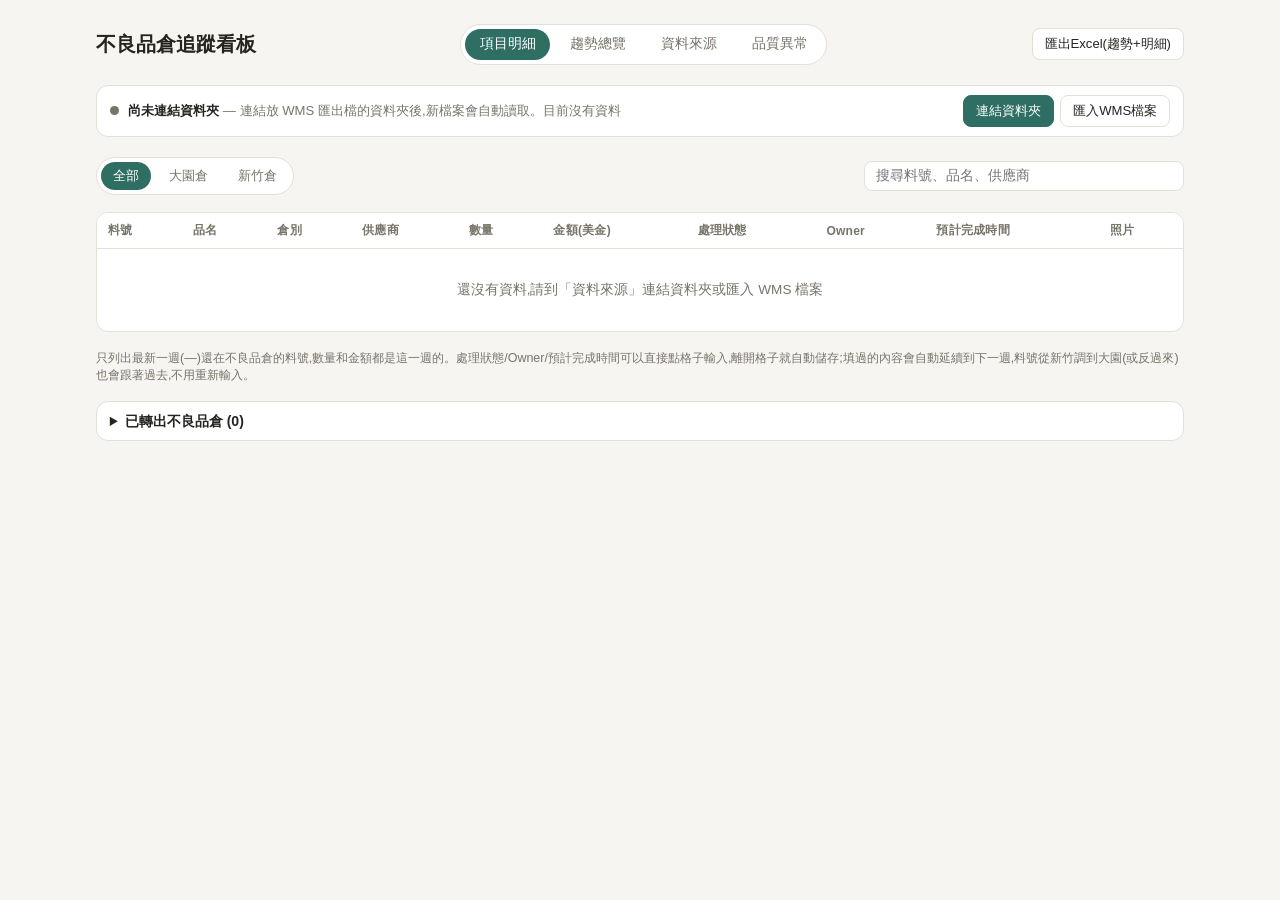
<file: tracker/index.html>
<!doctype html>
<html lang="zh-Hant">
<head>
<meta charset="utf-8">
<meta name="viewport" content="width=device-width, initial-scale=1">
<title>不良品倉追蹤看板</title>
<link rel="stylesheet" href="css/styles.css">
</head>
<body>
<!--
  不良品倉追蹤看板(本機版)
  直接用 Chrome 或 Edge 開啟這個檔案即可(file://),不需要安裝或架設伺服器。
  架構說明見 CLAUDE.md;使用說明見 README.md。
-->
<div class="wrap">
  <header class="top">
    <h1>不良品倉追蹤看板</h1>
    <nav class="tabs" aria-label="分頁">
      <button class="tab-btn" data-tab="items" aria-selected="true">項目明細</button>
      <button class="tab-btn" data-tab="trend" aria-selected="false">趨勢總覽</button>
      <button class="tab-btn" data-tab="data" aria-selected="false">資料來源</button>
      <button class="tab-btn" data-tab="quality" aria-selected="false">品質異常</button>
    </nav>
    <button id="export-all" class="btn" type="button">匯出Excel(趨勢+明細)</button>
  </header>

  <!-- 資料連線狀態列 -->
  <div class="conn-bar" id="conn-bar">
    <span class="conn-dot" id="conn-dot"></span>
    <span class="conn-text" id="conn-text">載入中…</span>
    <span class="conn-buttons">
      <button class="btn primary" id="btn-connect" type="button" hidden>連結資料夾</button>
      <button class="btn primary" id="btn-reconnect" type="button" hidden>重新連結資料夾</button>
      <button class="btn" id="btn-rescan" type="button" hidden>重新讀取資料夾</button>
      <button class="btn" id="btn-import" type="button">匯入WMS檔案</button>
      <input type="file" id="file-import" accept=".xlsx,.xlsm" multiple hidden>
    </span>
  </div>
  <div class="toast" id="toast" hidden></div>

  <!-- ===================== 項目明細 ===================== -->
  <section class="panel-items" id="panel-items">
    <div class="items-toolbar">
      <div class="wh-filter">
        <button data-wh="all" aria-selected="true">全部</button>
        <button data-wh="大園倉" aria-selected="false">大園倉</button>
        <button data-wh="新竹倉" aria-selected="false">新竹倉</button>
      </div>
      <input type="search" id="item-search" placeholder="搜尋料號、品名、供應商">
    </div>
    <div class="table-wrap">
      <table id="items-table">
        <thead>
          <tr>
            <th>料號</th><th>品名</th><th>倉別</th><th>供應商</th><th>數量</th><th>金額(美金)</th><th>處理狀態</th><th>Owner</th><th>預計完成時間</th><th>照片</th>
          </tr>
        </thead>
        <tbody id="items-tbody">
          <tr><td colspan="10" class="empty-state">載入中…</td></tr>
        </tbody>
      </table>
    </div>
    <p class="footnote">只列出最新一週(<span id="items-week"></span>)還在不良品倉的料號,數量和金額都是這一週的。處理狀態/Owner/預計完成時間可以直接點格子輸入,離開格子就自動儲存;填過的內容會自動延續到下一週,料號從新竹調到大園(或反過來)也會跟著過去,不用重新輸入。<span class="save-hint" id="save-hint"></span></p>
    <details class="transferred" id="transferred">
      <summary>已轉出不良品倉 <span id="transferred-count"></span></summary>
      <p class="footnote">最新一週的 WMS 檔案裡已經沒有的料號(最近 8 週內),只供查詢,不算庫存、不匯出。之前填的內容會保留,料號之後再進倉時會自動帶回。</p>
      <div class="table-wrap">
        <table>
          <thead><tr><th>料號</th><th>品名</th><th>倉別</th><th>最後出現</th><th>當時數量</th><th>當時金額</th><th>處理狀態</th><th>Owner</th></tr></thead>
          <tbody id="transferred-tbody"></tbody>
        </table>
      </div>
    </details>
  </section>

  <!-- ===================== 趨勢總覽 ===================== -->
  <section class="panel-trend" id="panel-trend" hidden>
    <div class="filter-row">
      <span>趨勢圖區間</span>
      <input type="date" id="start-input" aria-label="起">
      <span>至</span>
      <input type="date" id="end-input" aria-label="迄">
      <button id="reset-range" type="button">重設區間</button>
    </div>

    <div class="card-grid">
      <section class="card" id="card-大園倉">
        <h2>大園倉</h2>
        <p class="note">不良品倉存貨金額(美金),每週快照</p>
        <div class="headline">
          <span class="value skeleton">&nbsp;&nbsp;&nbsp;&nbsp;</span>
          <span class="delta"></span>
        </div>
        <div class="chart-box"><svg></svg></div>
      </section>
      <section class="card" id="card-新竹倉">
        <h2>新竹倉</h2>
        <p class="note">不良品倉存貨金額(美金),每週快照</p>
        <div class="headline">
          <span class="value skeleton">&nbsp;&nbsp;&nbsp;&nbsp;</span>
          <span class="delta"></span>
        </div>
        <div class="chart-box"><svg></svg></div>
      </section>
    </div>

    <p class="footnote" id="trend-footnote">載入中…</p>

    <div class="diff-box" id="range-diff">
      <h3>本區間項目變動 <span class="diff-scope" id="diff-scope"></span></h3>
      <div class="chg-summary" id="chg-summary" role="group" aria-label="依變動類型篩選"></div>
      <div class="diff-grid-wrap chg-wrap">
        <div class="chg-row diff-head"><span>料號</span><span>倉別</span><span>品名</span><span>變動</span><span class="num">數量（期初→期末）</span><span class="num">金額（期初→期末）</span><span class="num">金額變化</span></div>
        <div id="chg-list"><div class="diff-empty-row">載入中…</div></div>
        <div class="chg-row chg-total" id="chg-total"></div>
      </div>
      <p class="footnote" id="diff-footnote"></p>
    </div>
    <div class="diff-box" id="decline-sources">
      <h3>金額降低來源（去化明細） <span class="diff-scope" id="decline-scope"></span></h3>
      <div class="diff-grid-wrap">
        <div class="decline-row diff-head"><span>料號</span><span>倉別</span><span>品名</span><span class="num">數量（期初→期末）</span><span class="num">金額（期初→期末）</span><span class="num">降低金額</span></div>
        <div id="decline-list"><div class="diff-empty-row">載入中…</div></div>
      </div>
      <p class="footnote" id="decline-footnote"></p>
    </div>
  </section>

  <!-- ===================== 資料來源 ===================== -->
  <section class="panel-data" id="panel-data" hidden>
    <div class="box">
      <h3>資料怎麼更新</h3>
      <p id="howto-folder">按上方「連結資料夾」選一個本機資料夾,之後每週把 WMS 不良品倉匯出檔(.xlsx)丟進這個資料夾(或它的子資料夾),回到這個頁面就會自動讀取新檔案。看板的資料(每週快照、處理狀態/Owner/預計完成時間)會存在同一個資料夾的 <code>tracker-data.json</code>。</p>
      <pre>不良品倉資料/            ← 連結這個資料夾
  WMS匯出/
    record_1019.xlsx      ← 每週 WMS 匯出檔(工作表 Data)
    record_1026.xlsx
  tracker-data.json       ← 看板自動建立/更新,請勿手動修改
  tracker-data.backup.json ← 每次開啟後第一次儲存前的備份</pre>
      <p id="howto-browser" hidden>這個瀏覽器不支援直接讀取資料夾(請用 Chrome 或 Edge)。目前改用「匯入WMS檔案」手動選檔,資料存在這個瀏覽器裡;建議定期用下方「下載資料備份」保存一份。</p>
      <p>每份檔案的週次以檔案內「年月日」欄位判斷;同一天有兩份檔案時,以修改時間較新的為準。不是 WMS 匯出格式的 Excel(例如看板自己匯出的檔案)會自動略過。</p>
    </div>

    <div class="box">
      <h3>已收錄的週次</h3>
      <div class="table-wrap">
        <table>
          <thead><tr><th>週次</th><th>大園倉(US$)</th><th>新竹倉(US$)</th><th>項目數</th><th>來源檔案</th><th>匯入時間</th><th>備註</th><th></th></tr></thead>
          <tbody id="weeks-tbody"><tr><td colspan="8" class="empty-state">載入中…</td></tr></tbody>
        </table>
      </div>
    </div>

    <div class="box">
      <h3>最近一次讀取的檔案</h3>
      <div class="table-wrap">
        <table>
          <thead><tr><th>檔案</th><th>狀態</th><th>說明</th></tr></thead>
          <tbody id="files-tbody"><tr><td colspan="3" class="empty-state">還沒有讀取過資料夾</td></tr></tbody>
        </table>
      </div>
    </div>

    <div class="box">
      <h3>備份與連結</h3>
      <div class="btn-row">
        <button class="btn" id="btn-download-backup" type="button">下載資料備份(tracker-data.json)</button>
        <button class="btn" id="btn-load-backup" type="button">載入資料備份…</button>
        <input type="file" id="file-backup" accept=".json,application/json" hidden>
        <button class="btn danger" id="btn-disconnect" type="button" hidden>中斷資料夾連結</button>
      </div>
      <p style="margin-top:0.6rem">載入備份會和目前資料合併:同一週取較新匯入的、同一料號的註記取較新修改的,不會整份覆蓋。</p>
    </div>
  </section>

  <!-- ===================== 品質異常紀錄 ===================== -->
  <section class="panel-quality" id="panel-quality" hidden>
    <div class="conn-bar" id="q-sync"></div>
    <div class="q-layout">
      <div class="q-listcol">
        <div class="q-toolbar">
          <div class="wh-filter" id="q-filter">
            <button type="button" data-f="open" aria-selected="true">未結案</button>
            <button type="button" data-f="overdue" aria-selected="false">逾期</button>
            <button type="button" data-f="all" aria-selected="false">全部</button>
          </div>
          <select id="q-origin-filter" class="q-input q-origin-filter" aria-label="異常來源篩選">
            <option value="">全部來源</option>
          </select>
        </div>
        <div class="q-toolbar">
          <input type="search" id="q-search" class="q-input q-search" placeholder="搜尋料號、供應商、品名、來源">
          <button class="btn primary" id="q-add" type="button">新增異常</button>
        </div>
        <div class="q-list" id="q-list"></div>
      </div>
      <div class="q-detail" id="q-detail"></div>
    </div>
  </section>
</div>

<script src="vendor/exceljs.min.js"></script>
<script src="data/seed-data.js"></script>
<script src="js/core.js"></script>
<script src="js/excel-io.js"></script>
<script src="js/store.js"></script>
<script src="js/charts.js"></script>
<script src="js/app.js"></script>
<script src="js/quality-core.js"></script>
<script src="js/quality-photo.js"></script>
<script src="js/quality-app.js"></script>
</body>
</html>
</file>
<file: tracker/css/styles.css>
/* 不良品倉追蹤看板 — 樣式。顏色以 :root 變數定義,深色主題自動切換。 */
:root {
  --bg: #f6f5f1;
  --panel: #ffffff;
  --border: #e3e0d7;
  --fg: #26241f;
  --fg-muted: #78746a;
  --accent: #2f6f63;
  --accent-soft: #2f6f6322;
  --ok: #2e7d4f;
  --bad: #b2452f;
  --warn: #96661c;
  --font-sans: -apple-system, BlinkMacSystemFont, "Segoe UI", "PingFang TC", "Noto Sans TC", sans-serif;
  --font-serif: Georgia, "Noto Serif TC", serif;
}
@media (prefers-color-scheme: dark) {
  :root:not([data-theme="light"]) {
    --bg: #17191a;
    --panel: #1f2224;
    --border: #343834;
    --fg: #eceae3;
    --fg-muted: #9a978c;
    --accent: #6fb6a6;
    --accent-soft: #6fb6a633;
    --ok: #5cb37c;
    --bad: #e1836a;
    --warn: #d4ab5c;
    color-scheme: dark;
  }
}
:root[data-theme="dark"] {
  --bg: #17191a;
  --panel: #1f2224;
  --border: #343834;
  --fg: #eceae3;
  --fg-muted: #9a978c;
  --accent: #6fb6a6;
  --accent-soft: #6fb6a633;
  --ok: #5cb37c;
  --bad: #e1836a;
  --warn: #d4ab5c;
  color-scheme: dark;
}

html, body { margin: 0; }
body { background: var(--bg); }

.wrap {
  font-family: var(--font-sans);
  color: var(--fg);
  max-width: 68rem;
  margin: 0 auto;
  padding: 1.5rem max(16px, env(safe-area-inset-right, 0px)) 3rem max(16px, env(safe-area-inset-left, 0px));
  display: flex;
  flex-direction: column;
  gap: 1.25rem;
}

.top { display: flex; flex-wrap: wrap; align-items: center; justify-content: space-between; gap: 0.75rem; }
.top h1 { font-size: 1.25rem; font-weight: 600; margin: 0; }

.tabs { display: flex; gap: 0.375rem; background: var(--panel); border: 1px solid var(--border); border-radius: 999px; padding: 0.25rem; }
.tab-btn {
  font: inherit; font-size: 0.85rem; color: var(--fg-muted);
  background: transparent; border: none; border-radius: 999px;
  padding: 0.4rem 0.9rem; cursor: pointer;
}
.tab-btn[aria-selected="true"] { background: var(--accent); color: #fff; }

#export-all {
  font: inherit; font-size: 0.82rem; color: var(--fg); background: var(--panel);
  border: 1px solid var(--border); border-radius: 0.5rem; padding: 0.38rem 0.75rem; cursor: pointer; white-space: nowrap;
}
#export-all:hover { background: var(--accent-soft); }

.panel-trend, .panel-items { display: flex; flex-direction: column; gap: 1.1rem; }

.filter-row { display: flex; flex-wrap: wrap; align-items: center; gap: 0.5rem; font-size: 0.82rem; color: var(--fg-muted); }
.filter-row input[type="date"] {
  font: inherit; color: var(--fg); background: var(--panel);
  border: 1px solid var(--border); border-radius: 0.5rem; padding: 0.3rem 0.55rem;
}
.filter-row button {
  font: inherit; font-size: 0.82rem; color: var(--fg); background: var(--panel);
  border: 1px solid var(--border); border-radius: 0.5rem; padding: 0.32rem 0.7rem; cursor: pointer;
}
.filter-row button:hover { background: var(--accent-soft); }

.card-grid { display: grid; grid-template-columns: repeat(auto-fit, minmax(min(100%, 22rem), 1fr)); gap: 1rem; }

.card {
  background: var(--panel); border: 1px solid var(--border); border-radius: 0.9rem;
  padding: 1.1rem 1.1rem 0.9rem; display: flex; flex-direction: column; gap: 0.6rem; min-width: 0;
  cursor: pointer; transition: border-color 120ms, box-shadow 120ms;
}
.card:hover { border-color: var(--accent); }
.card.active { border-color: var(--accent); box-shadow: 0 0 0 1px var(--accent); }
.card h2 { font-size: 1rem; font-weight: 600; margin: 0; }
.card .note { font-size: 0.78rem; color: var(--fg-muted); margin: -0.4rem 0 0; }

.headline { display: flex; align-items: baseline; gap: 0.5rem; flex-wrap: wrap; }
.headline .value { font-family: var(--font-serif); font-size: 1.6rem; font-variant-numeric: tabular-nums; }
.headline .value small { font-family: var(--font-sans); font-size: 0.72rem; color: var(--fg-muted); margin-left: 0.3rem; }
.headline .delta { font-size: 0.85rem; font-variant-numeric: tabular-nums; }
.delta.up { color: var(--bad); }
.delta.down { color: var(--ok); }
.delta.flat { color: var(--fg-muted); }

.chart-box { min-height: 200px; position: relative; }
.chart-box svg { width: 100%; height: 200px; overflow: visible; }
.skeleton { background: linear-gradient(90deg, var(--border), var(--accent-soft), var(--border)); background-size: 200% 100%; border-radius: 0.5rem; animation: shimmer 1.6s linear infinite; }
@media (prefers-reduced-motion: reduce) { .skeleton { animation: none; } }
@keyframes shimmer { to { background-position: -200% 0; } }

.tooltip {
  position: absolute; pointer-events: none; background: var(--panel); border: 1px solid var(--border);
  border-radius: 0.4rem; padding: 0.25rem 0.5rem; font-size: 0.75rem; white-space: nowrap; opacity: 0;
  transition: opacity 120ms; z-index: 4;
}
.tooltip.show { opacity: 1; }

.items-toolbar { display: flex; flex-wrap: wrap; align-items: center; justify-content: space-between; gap: 0.6rem; }
.wh-filter { display: flex; gap: 0.375rem; background: var(--panel); border: 1px solid var(--border); border-radius: 999px; padding: 0.25rem; }
.wh-filter button {
  font: inherit; font-size: 0.82rem; color: var(--fg-muted); background: transparent; border: none;
  border-radius: 999px; padding: 0.32rem 0.75rem; cursor: pointer;
}
.wh-filter button[aria-selected="true"] { background: var(--accent); color: #fff; }
#item-search {
  font: inherit; font-size: 0.85rem; color: var(--fg); background: var(--panel);
  border: 1px solid var(--border); border-radius: 0.5rem; padding: 0.4rem 0.7rem; min-width: 12rem; flex: 1 1 auto; max-width: 20rem;
}

.table-wrap { overflow-x: auto; border: 1px solid var(--border); border-radius: 0.75rem; background: var(--panel); }
table { width: 100%; border-collapse: collapse; font-size: 0.85rem; min-width: 46rem; }
thead th {
  position: sticky; top: 0; background: var(--panel); text-align: left; font-weight: 600;
  color: var(--fg-muted); font-size: 0.75rem; letter-spacing: 0.02em; padding: 0.55rem 0.7rem; border-bottom: 1px solid var(--border);
}
tbody td { padding: 0.4rem 0.7rem; border-bottom: 1px solid var(--border); vertical-align: middle; }
tbody tr:last-child td { border-bottom: none; }
td.part-no { font-variant-numeric: tabular-nums; white-space: nowrap; }
td.name { color: var(--fg-muted); max-width: 16rem; }
td.wh { white-space: nowrap; }
td.num { white-space: nowrap; text-align: right; font-variant-numeric: tabular-nums; color: var(--fg-muted); }

.cell-input {
  font: inherit; font-size: 0.85rem; color: var(--fg); background: transparent;
  border: 1px solid transparent; border-radius: 0.4rem; padding: 0.3rem 0.4rem; width: 100%; min-width: 6rem;
}
.cell-input:hover, .cell-input:focus { border-color: var(--border); background: var(--bg); }
.cell-input.saved { border-color: var(--ok); }
.cell-input.from-wms { color: var(--fg-muted); }
input.cell-input[type="date"] { min-width: 8.5rem; }

.empty-state, .error-state { padding: 2rem 1rem; text-align: center; color: var(--fg-muted); font-size: 0.85rem; }

.footnote { font-size: 0.78rem; color: var(--fg-muted); margin: 0; }

.diff-box {
  background: var(--panel); border: 1px solid var(--border); border-radius: 0.9rem;
  padding: 1rem 1.1rem; display: flex; flex-direction: column; gap: 0.6rem;
}
.diff-box h3 { font-size: 0.95rem; font-weight: 600; margin: 0; }
.diff-scope { font-size: 0.78rem; font-weight: 400; color: var(--fg-muted); }
.diff-scope button {
  font: inherit; font-size: 0.78rem; color: var(--accent); background: none; border: none;
  padding: 0; margin-left: 0.3rem; cursor: pointer; text-decoration: underline;
}
.diff-cols { display: grid; grid-template-columns: repeat(auto-fit, minmax(min(100%, 18rem), 1fr)); gap: 1rem; }
.diff-col h4 {
  font-size: 0.82rem; font-weight: 600; margin: 0 0 0.45rem; display: flex; align-items: center; gap: 0.35rem;
}
.diff-col h4 .diff-count { font-weight: 400; color: var(--fg-muted); font-size: 0.78rem; }
.diff-col.added h4 { color: var(--bad); }
.diff-col.removed h4 { color: var(--ok); }
.diff-grid-wrap { max-height: 16rem; overflow-y: auto; overflow-x: hidden; border: 1px solid var(--border); border-radius: 0.6rem; background: var(--panel); }
.diff-row {
  display: grid; grid-template-columns: minmax(7.4rem, 1.2fr) minmax(2.9rem, 0.55fr) 1.7fr minmax(2.4rem, 0.6fr) minmax(4.4rem, 0.95fr); gap: 0.4rem; align-items: center;
  padding: 0.35rem 0.5rem; border-bottom: 1px solid var(--border); font-size: 0.78rem;
}
.diff-grid-wrap > .diff-row:last-child { border-bottom: none; }
.diff-row > span { overflow: hidden; text-overflow: ellipsis; white-space: nowrap; }
.diff-head {
  position: sticky; top: 0; background: var(--panel); font-weight: 600;
  color: var(--fg-muted); font-size: 0.68rem; letter-spacing: 0.02em; z-index: 1;
}
.diff-row .part-no { font-variant-numeric: tabular-nums; }
.diff-row .name { color: var(--fg-muted); }
.diff-row .num { text-align: right; font-variant-numeric: tabular-nums; }
.diff-empty-row { padding: 0.6rem 0.5rem; text-align: center; color: var(--fg-muted); font-size: 0.8rem; }
.decline-row {
  display: grid;
  grid-template-columns: minmax(7.4rem, 1.05fr) minmax(2.9rem, 0.5fr) 1.5fr 1.25fr 1.55fr minmax(5rem, 0.95fr);
  gap: 0.4rem;
  align-items: center;
  padding: 0.35rem 0.5rem;
  border-bottom: 1px solid var(--border);
  font-size: 0.76rem;
}
.diff-grid-wrap > .decline-row:last-child { border-bottom: none; }
.decline-row > span { overflow: hidden; text-overflow: ellipsis; white-space: nowrap; }
.decline-row .part-no { font-variant-numeric: tabular-nums; }
.decline-row .name { color: var(--fg-muted); }
.decline-row .num { text-align: right; font-variant-numeric: tabular-nums; }
.decline-row .decline-amt { color: var(--bad); font-weight: 600; }
.gone-tag { font-size: 0.68rem; color: var(--bad); margin-left: 0.3rem; }
.decline-row.diff-head { font-size: 0.68rem; }
#decline-sources { margin-top: 1rem; }
/* 本區間項目變動:單一表格 */
.chg-summary { display: flex; flex-wrap: wrap; gap: 0.4rem; }
.chg-chip {
  font: inherit; cursor: pointer; display: flex; flex-direction: column; align-items: flex-start; gap: 0.05rem;
  background: var(--panel); border: 1px solid var(--border); border-radius: 0.5rem; padding: 0.3rem 0.6rem; font-variant-numeric: tabular-nums;
}
.chg-chip span { font-size: 0.72rem; color: var(--fg-muted); }
.chg-chip strong { font-size: 0.88rem; color: var(--fg); }
.chg-chip[aria-pressed="true"] { border-color: var(--accent); box-shadow: 0 0 0 1px var(--accent); }
.chg-wrap { max-height: 26rem; overflow: auto; }
.chg-row {
  display: grid; min-width: 40rem;
  grid-template-columns: minmax(6.8rem, 1fr) minmax(2.7rem, 0.38fr) minmax(0, 1.15fr) minmax(2.3rem, 0.32fr) minmax(6.6rem, 1fr) minmax(8.2rem, 1.2fr) minmax(4.8rem, 0.75fr);
  gap: 0.4rem; align-items: center; padding: 0.35rem 0.5rem; border-bottom: 1px solid var(--border); font-size: 0.78rem;
}
.chg-row > span { overflow: hidden; text-overflow: ellipsis; white-space: nowrap; }
.chg-row .part-no { font-variant-numeric: tabular-nums; }
.chg-row .name { color: var(--fg-muted); }
.chg-row .num { text-align: right; font-variant-numeric: tabular-nums; }
.chg-row .chg-amt { font-weight: 600; }
.chg-row .chg-amt.up { color: var(--bad); }
.chg-row .chg-amt.down { color: var(--ok); }
.chg-type { font-size: 0.7rem; }
.chg-type.t-新增, .chg-type.t-增加 { color: var(--bad); }
.chg-type.t-減少, .chg-type.t-轉出 { color: var(--ok); }
.chg-total { position: sticky; bottom: 0; background: var(--panel); font-weight: 600; border-top: 1px solid var(--border); border-bottom: none; }
.chg-total:empty { display: none; }
/* 項目明細:已轉出不良品倉 */
.transferred { background: var(--panel); border: 1px solid var(--border); border-radius: 0.75rem; padding: 0.6rem 0.8rem; display: flex; flex-direction: column; gap: 0.5rem; }
.transferred summary { cursor: pointer; font-size: 0.88rem; font-weight: 600; }
.transferred[open] summary { margin-bottom: 0.4rem; }
.transferred td { color: var(--fg-muted); }

/* ---------- 本機版新增:資料連線列 / 資料來源分頁 ---------- */
.top-actions { display: flex; flex-wrap: wrap; gap: 0.5rem; align-items: center; }
.btn {
  font: inherit; font-size: 0.82rem; color: var(--fg); background: var(--panel);
  border: 1px solid var(--border); border-radius: 0.5rem; padding: 0.38rem 0.75rem; cursor: pointer; white-space: nowrap;
}
.btn:hover { background: var(--accent-soft); }
.btn:disabled { opacity: 0.5; cursor: default; }
.btn.primary { background: var(--accent); border-color: var(--accent); color: #fff; }
.btn.primary:hover { filter: brightness(1.08); background: var(--accent); }
.btn.danger { color: var(--bad); }
.btn.small { font-size: 0.75rem; padding: 0.2rem 0.5rem; }
.btn.ghost { color: var(--fg-muted); border-style: dashed; }

.conn-bar {
  display: flex; flex-wrap: wrap; align-items: center; gap: 0.6rem;
  background: var(--panel); border: 1px solid var(--border); border-radius: 0.75rem;
  padding: 0.55rem 0.8rem; font-size: 0.82rem;
}
.conn-dot { width: 0.55rem; height: 0.55rem; border-radius: 50%; background: var(--fg-muted); flex: none; }
.conn-dot.on { background: var(--ok); }
.conn-dot.warn { background: var(--warn); }
.conn-text { flex: 1 1 14rem; color: var(--fg-muted); min-width: 0; }
.conn-text strong { color: var(--fg); font-weight: 600; }
.conn-buttons { display: flex; flex-wrap: wrap; gap: 0.4rem; }

.toast {
  font-size: 0.8rem; border-radius: 0.6rem; padding: 0.5rem 0.75rem; border: 1px solid var(--border);
  background: var(--panel); color: var(--fg); white-space: pre-line;
}
.toast.ok { border-color: var(--ok); }
.toast.warn { border-color: var(--warn); }
.toast.err { border-color: var(--bad); color: var(--bad); }

.panel-data { display: flex; flex-direction: column; gap: 1.1rem; }
.panel-data h3 { font-size: 0.95rem; font-weight: 600; margin: 0 0 0.5rem; }
.panel-data .box {
  background: var(--panel); border: 1px solid var(--border); border-radius: 0.9rem; padding: 1rem 1.1rem;
}
.panel-data p { font-size: 0.82rem; color: var(--fg-muted); margin: 0 0 0.5rem; line-height: 1.6; }
.panel-data pre {
  font-size: 0.78rem; background: var(--bg); border: 1px solid var(--border); border-radius: 0.5rem;
  padding: 0.6rem 0.8rem; overflow-x: auto; margin: 0.25rem 0 0.5rem; color: var(--fg);
}
.panel-data table { min-width: 40rem; }
.panel-data td { font-size: 0.8rem; }
.status-pill { display: inline-block; font-size: 0.72rem; border-radius: 999px; padding: 0.1rem 0.5rem; border: 1px solid var(--border); white-space: nowrap; }
.status-pill.ok { color: var(--ok); border-color: var(--ok); }
.status-pill.warn { color: var(--warn); border-color: var(--warn); }
.status-pill.err { color: var(--bad); border-color: var(--bad); }
.status-pill.muted { color: var(--fg-muted); }
.btn-row { display: flex; flex-wrap: wrap; gap: 0.5rem; }
.save-hint { font-size: 0.75rem; color: var(--fg-muted); }

/* ---------- 品質異常紀錄 ---------- */
.panel-quality { display: flex; flex-direction: column; gap: 1rem; }
.q-layout { display: grid; grid-template-columns: minmax(16rem, 22rem) minmax(0, 1fr); gap: 1rem; align-items: start; }
@media (max-width: 760px) { .q-layout { grid-template-columns: minmax(0, 1fr); } }
.q-listcol { display: flex; flex-direction: column; gap: 0.6rem; min-width: 0; }
.q-toolbar { display: flex; flex-wrap: wrap; align-items: center; justify-content: space-between; gap: 0.5rem; }
.q-input {
  font: inherit; font-size: 0.85rem; color: var(--fg); background: var(--panel);
  border: 1px solid var(--border); border-radius: 0.5rem; padding: 0.42rem 0.6rem; width: 100%; box-sizing: border-box; min-width: 0;
}
textarea.q-input { resize: vertical; line-height: 1.5; }
.q-input:focus, .q-card:focus-visible, .q-thumb:focus-visible { outline: 2px solid var(--accent); outline-offset: 1px; }
.q-list { display: flex; flex-direction: column; gap: 0.5rem; }
.q-card {
  font: inherit; color: var(--fg); text-align: left; cursor: pointer;
  display: flex; flex-direction: column; gap: 0.2rem;
  background: var(--panel); border: 1px solid var(--border); border-radius: 0.75rem; padding: 0.7rem 0.8rem;
}
.q-card:hover { border-color: var(--accent); }
.q-card.tone-bad { border-color: color-mix(in srgb, var(--bad) 45%, var(--border)); }
.q-card.selected { box-shadow: 0 0 0 2px var(--accent); border-color: var(--accent); }
.q-card-top { display: flex; align-items: center; justify-content: space-between; gap: 0.5rem; }
.q-card-title { font-weight: 600; font-size: 0.95rem; min-width: 0; overflow-wrap: anywhere; }
.q-card-line { font-size: 0.8rem; overflow-wrap: anywhere; }
.q-card-line.muted { color: var(--fg-muted); }
.q-toolbar { flex-wrap: nowrap; }
.q-toolbar .wh-filter { flex: none; }
.q-toolbar .wh-filter button { padding: 0.32rem 0.6rem; }
.q-origin-filter { width: auto; flex: 1 1 6rem; min-width: 0; }
.q-search { flex: 1 1 auto; }
.q-card-meta { display: flex; flex-wrap: wrap; align-items: center; gap: 0.25rem 0.5rem; }
.q-origin { font-size: 0.72rem; color: var(--fg); border: 1px solid var(--border); border-radius: 0.35rem; padding: 0.05rem 0.4rem; overflow-wrap: anywhere; }
.q-origin.none { color: var(--fg-muted); border-style: dashed; }
.q-origin-field { gap: 0.3rem; }
.q-origin-other[hidden] { display: none !important; }
.q-field-error { color: var(--bad); font-size: 0.75rem; margin: 0; min-height: 0; }
.q-field-error:empty { display: none; }
.q-badge { flex: none; font-size: 0.72rem; border-radius: 0.4rem; padding: 0.12rem 0.5rem; white-space: nowrap; border: 1px solid transparent; }
.q-badge.tone-bad { color: var(--bad); background: color-mix(in srgb, var(--bad) 14%, transparent); }
.q-badge.tone-warn { color: var(--warn); background: color-mix(in srgb, var(--warn) 16%, transparent); }
.q-badge.tone-info { color: var(--accent); background: var(--accent-soft); }
.q-badge.tone-done { color: var(--fg-muted); border-color: var(--border); }

.q-detail {
  background: var(--panel); border: 1px solid var(--border); border-radius: 0.9rem; padding: 1rem 1.1rem;
  display: flex; flex-direction: column; gap: 1rem; min-width: 0;
}
.q-detail-head { display: flex; align-items: center; flex-wrap: wrap; gap: 0.6rem; }
.q-detail-head h3 { margin: 0; font-size: 1.1rem; font-weight: 600; overflow-wrap: anywhere; }
.q-form { display: grid; grid-template-columns: repeat(auto-fill, minmax(min(100%, 11rem), 1fr)); gap: 0.6rem 0.8rem; }
.q-field { display: flex; flex-direction: column; gap: 0.25rem; font-size: 0.75rem; color: var(--fg-muted); min-width: 0; }
.q-field.wide { grid-column: 1 / -1; }
.q-section { border-top: 1px solid var(--border); padding-top: 0.8rem; display: flex; flex-direction: column; gap: 0.6rem; }
.q-section h4, .q-add summary { margin: 0; font-size: 0.9rem; font-weight: 600; cursor: default; }
.q-add summary { cursor: pointer; }
.q-timeline { list-style: none; margin: 0; padding: 0 0 0 0.8rem; border-left: 2px solid var(--accent-soft); display: flex; flex-direction: column; gap: 0.8rem; }
.q-timeline li { display: flex; flex-direction: column; gap: 0.3rem; }
.q-empty { font-size: 0.8rem; color: var(--fg-muted); }
.q-log-meta { display: flex; flex-wrap: wrap; align-items: center; gap: 0.4rem; font-size: 0.78rem; color: var(--fg-muted); }
.q-src { font-size: 0.7rem; border: 1px solid var(--border); border-radius: 0.35rem; padding: 0 0.35rem; }
.q-link { font: inherit; font-size: 0.75rem; color: var(--fg-muted); background: none; border: none; padding: 0; cursor: pointer; text-decoration: underline; margin-left: auto; }
.q-link:hover { color: var(--bad); }
.q-log-note { margin: 0; font-size: 0.88rem; line-height: 1.55; white-space: pre-wrap; overflow-wrap: anywhere; }
.q-thumbs { display: flex; flex-wrap: wrap; gap: 0.4rem; }
.q-thumb { padding: 0; border: 1px solid var(--border); border-radius: 0.45rem; background: var(--bg); cursor: zoom-in; width: 4.5rem; height: 4.5rem; overflow: hidden; }
.q-thumb img { width: 100%; height: 100%; object-fit: cover; display: block; }
.q-thumb img.missing { visibility: hidden; }
.q-logform { display: flex; flex-direction: column; gap: 0.6rem; margin-top: 0.4rem; }
.q-logform-row { display: grid; grid-template-columns: repeat(auto-fit, minmax(min(100%, 10rem), 1fr)); gap: 0.6rem; align-items: end; }
.q-logform-row.end { grid-template-columns: minmax(0, 1fr) auto; }
.q-logform input[type="file"] { font-size: 0.8rem; color: var(--fg); max-width: 100%; }
.q-detail-foot { display: flex; flex-wrap: wrap; align-items: center; justify-content: space-between; gap: 0.5rem; border-top: 1px solid var(--border); padding-top: 0.7rem; }
a.btn { text-decoration: none; display: inline-block; }
.q-lightbox {
  position: fixed; inset: 0; z-index: 50; background: rgba(0, 0, 0, 0.82);
  display: flex; flex-direction: column; align-items: center; justify-content: center; gap: 0.8rem; padding: 1.5rem;
}
.q-lightbox img { max-width: 100%; max-height: calc(100% - 3.5rem); object-fit: contain; border-radius: 0.4rem; }
.q-gallery { z-index: 40; }
.q-gallery-panel {
  background: var(--panel); color: var(--fg); font-family: var(--font-sans); border-radius: 0.9rem; padding: 1rem 1.1rem;
  width: min(100%, 40rem); max-height: 100%; overflow-y: auto; display: flex; flex-direction: column; gap: 0.8rem;
}
.q-gallery-head { display: flex; align-items: center; justify-content: space-between; gap: 0.6rem; }
.q-gallery-head h3 { margin: 0; font-size: 1rem; font-weight: 600; }
.q-gallery-item { display: flex; flex-direction: column; align-items: flex-start; gap: 0.2rem; }
.q-gallery .q-thumb { width: 7rem; height: 7rem; }
.q-gallery .q-thumb img { max-height: none; border-radius: 0; }
.q-gallery-panel label.btn { align-self: flex-start; }

[hidden] { display: none !important; }
</file>
